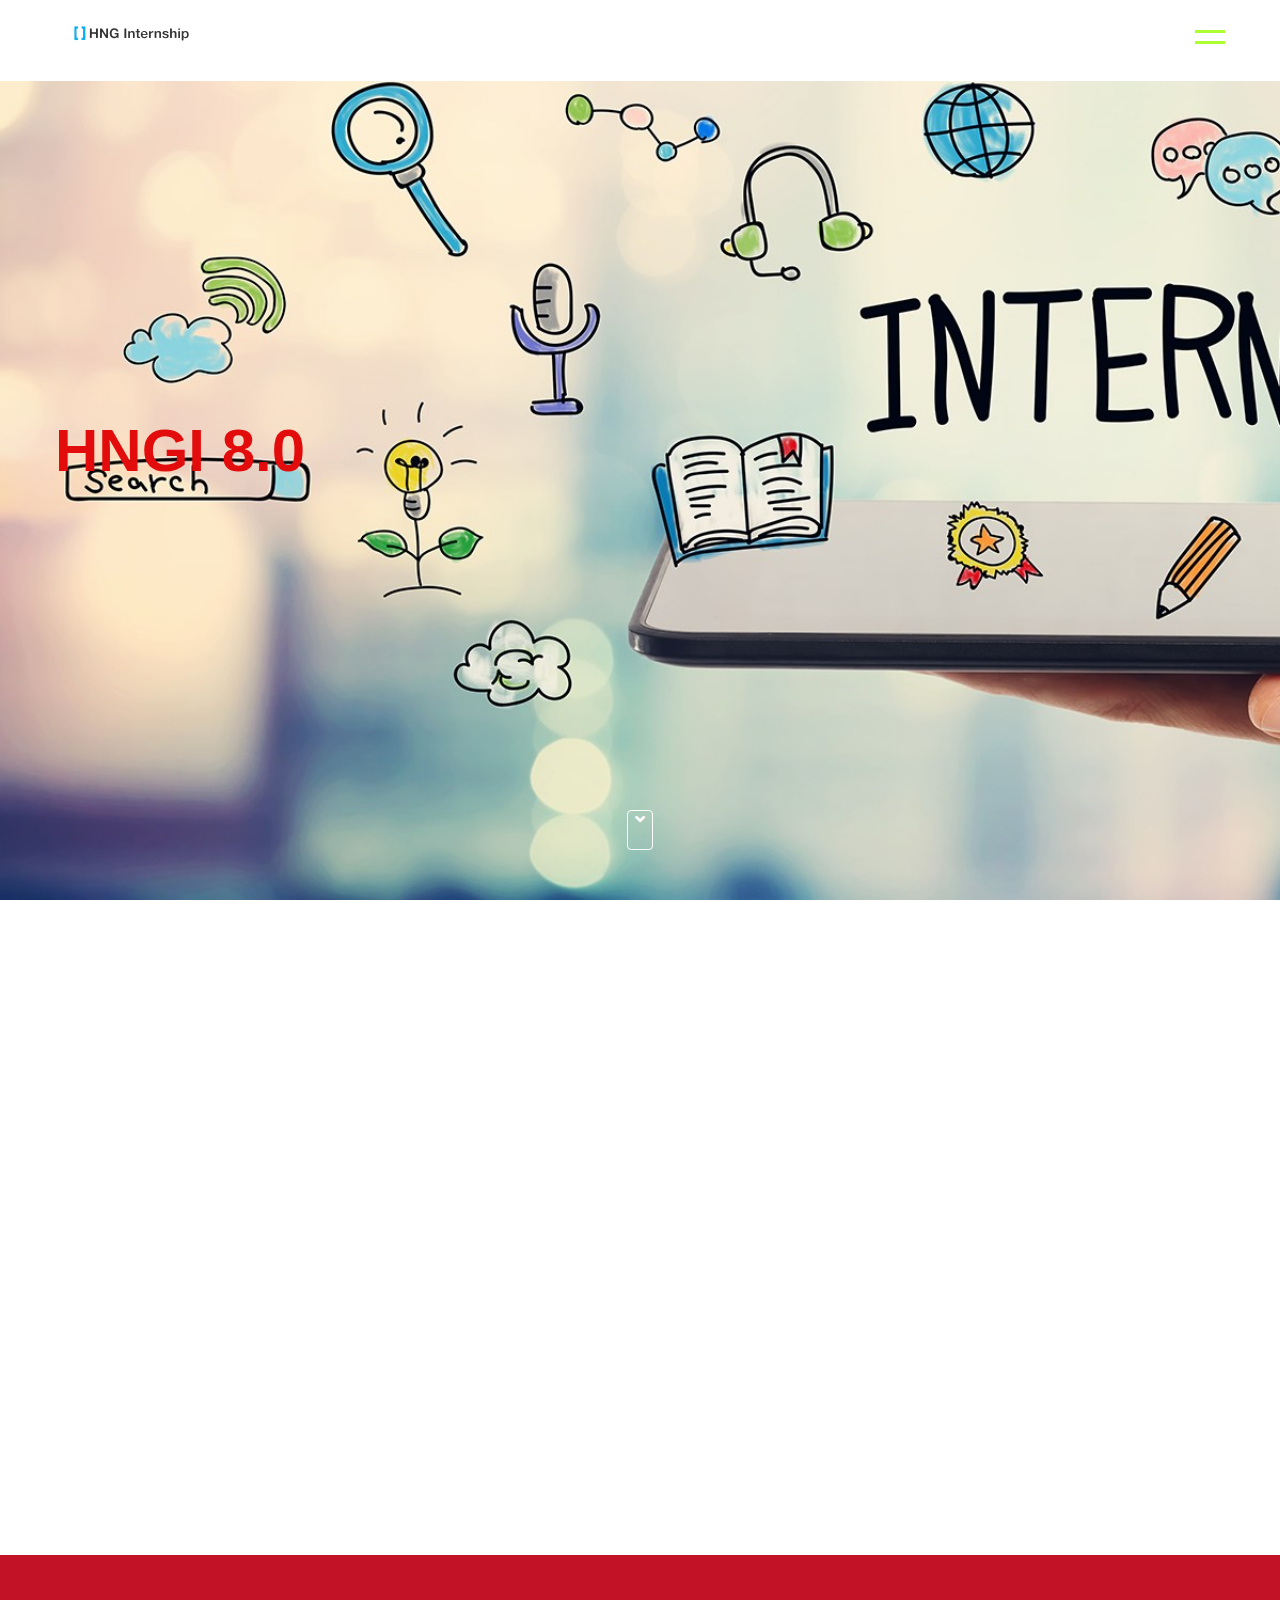
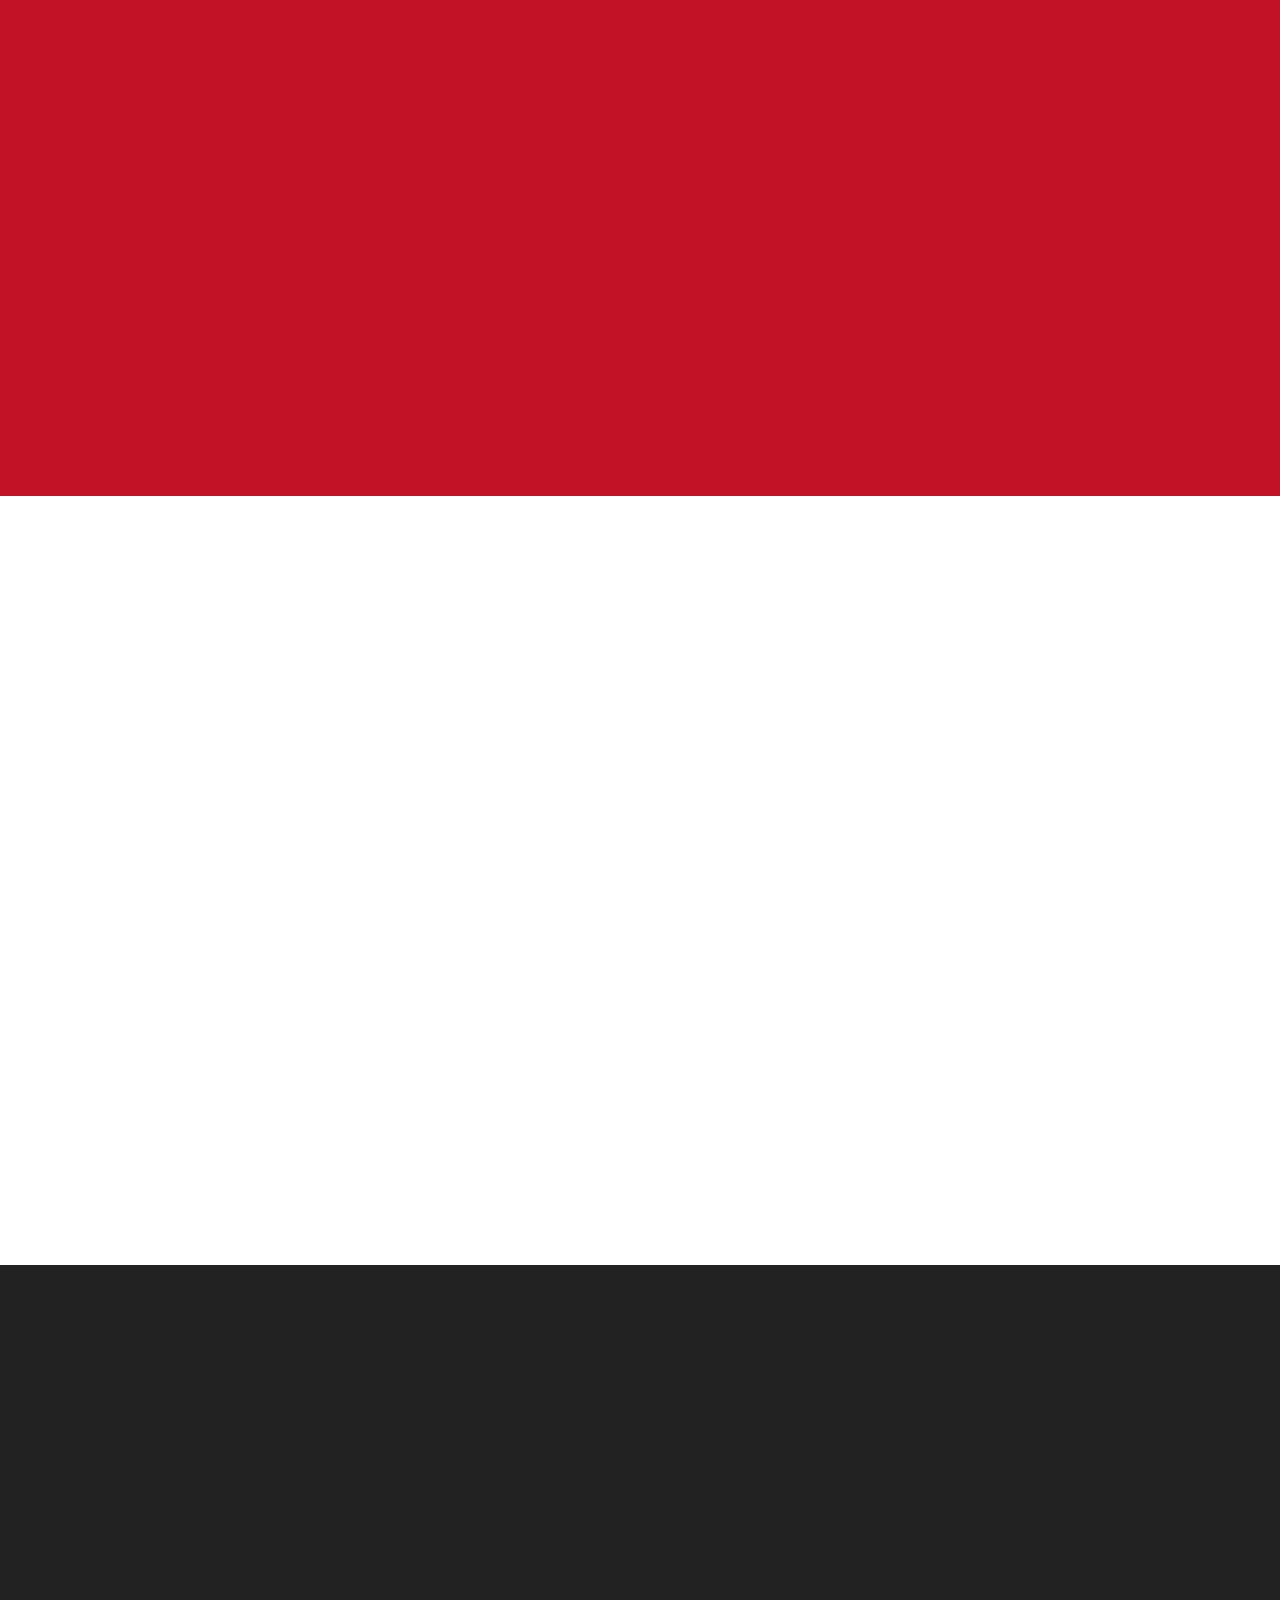
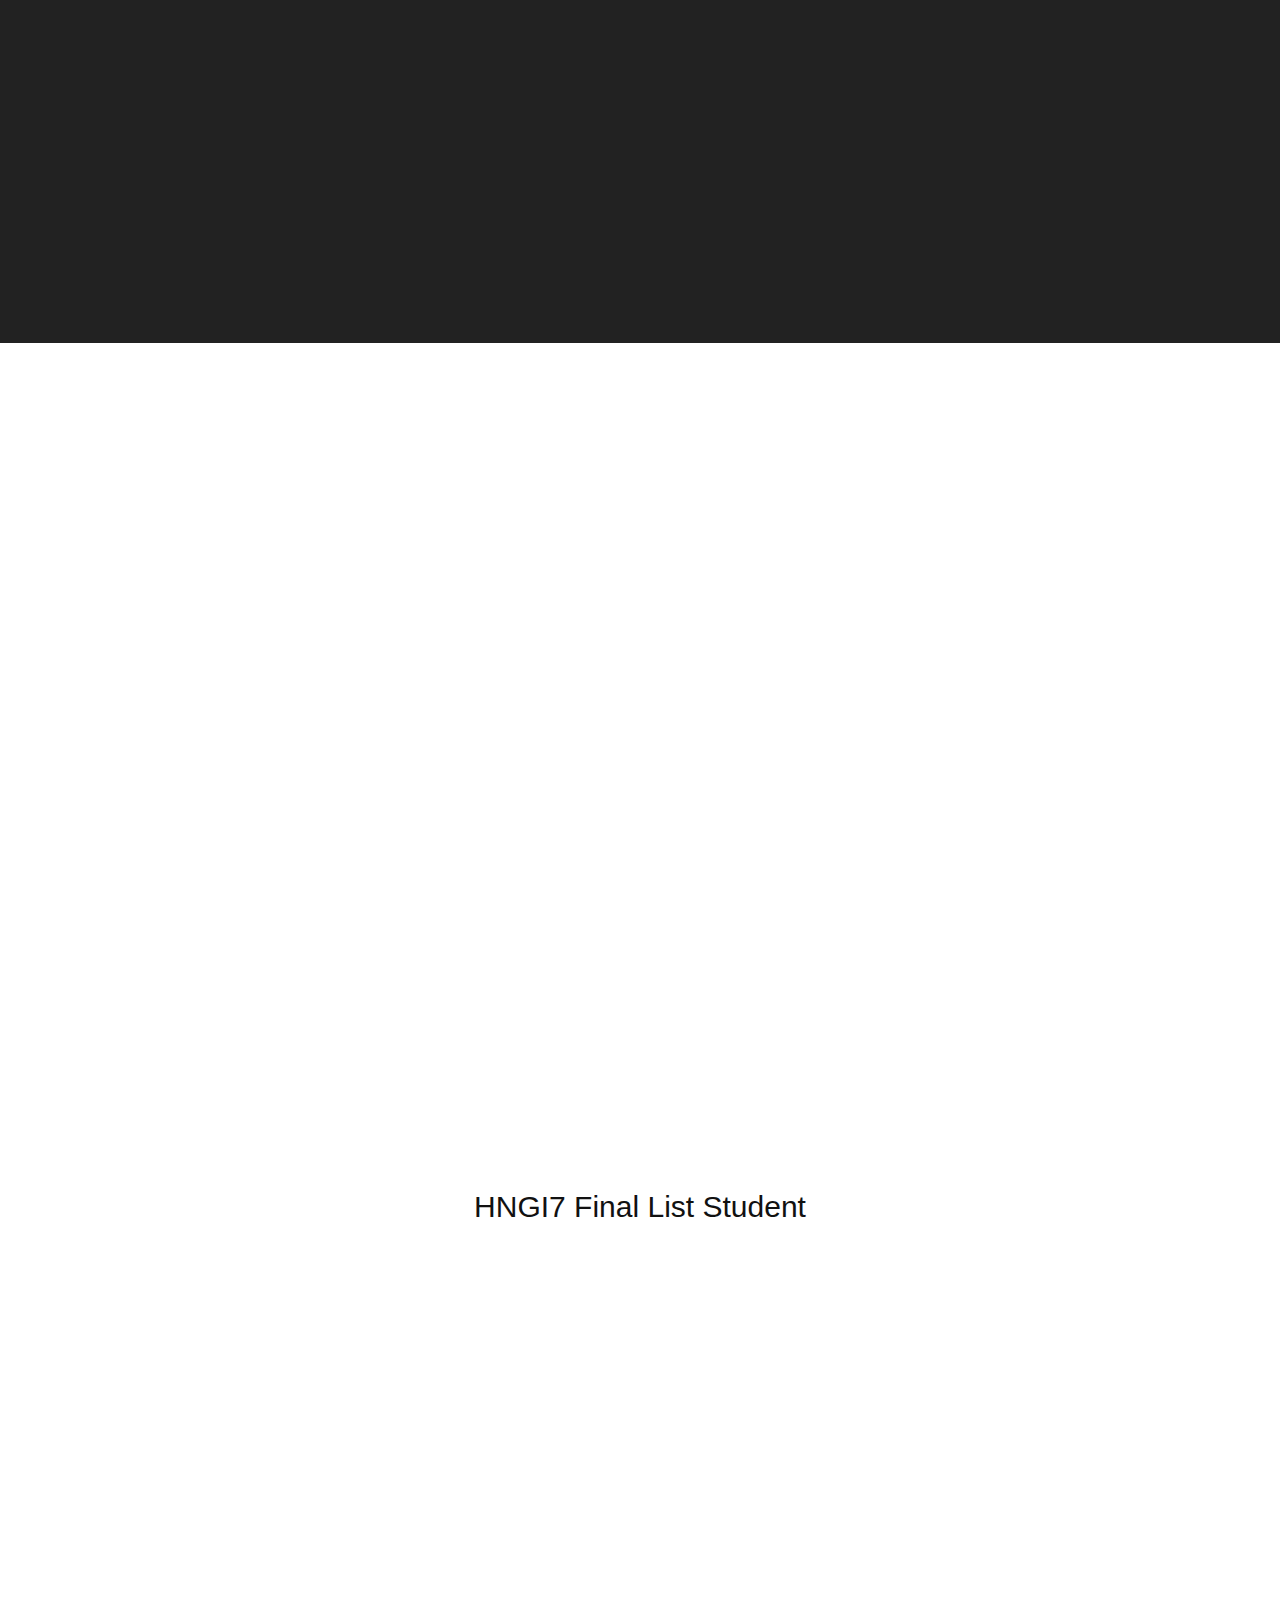
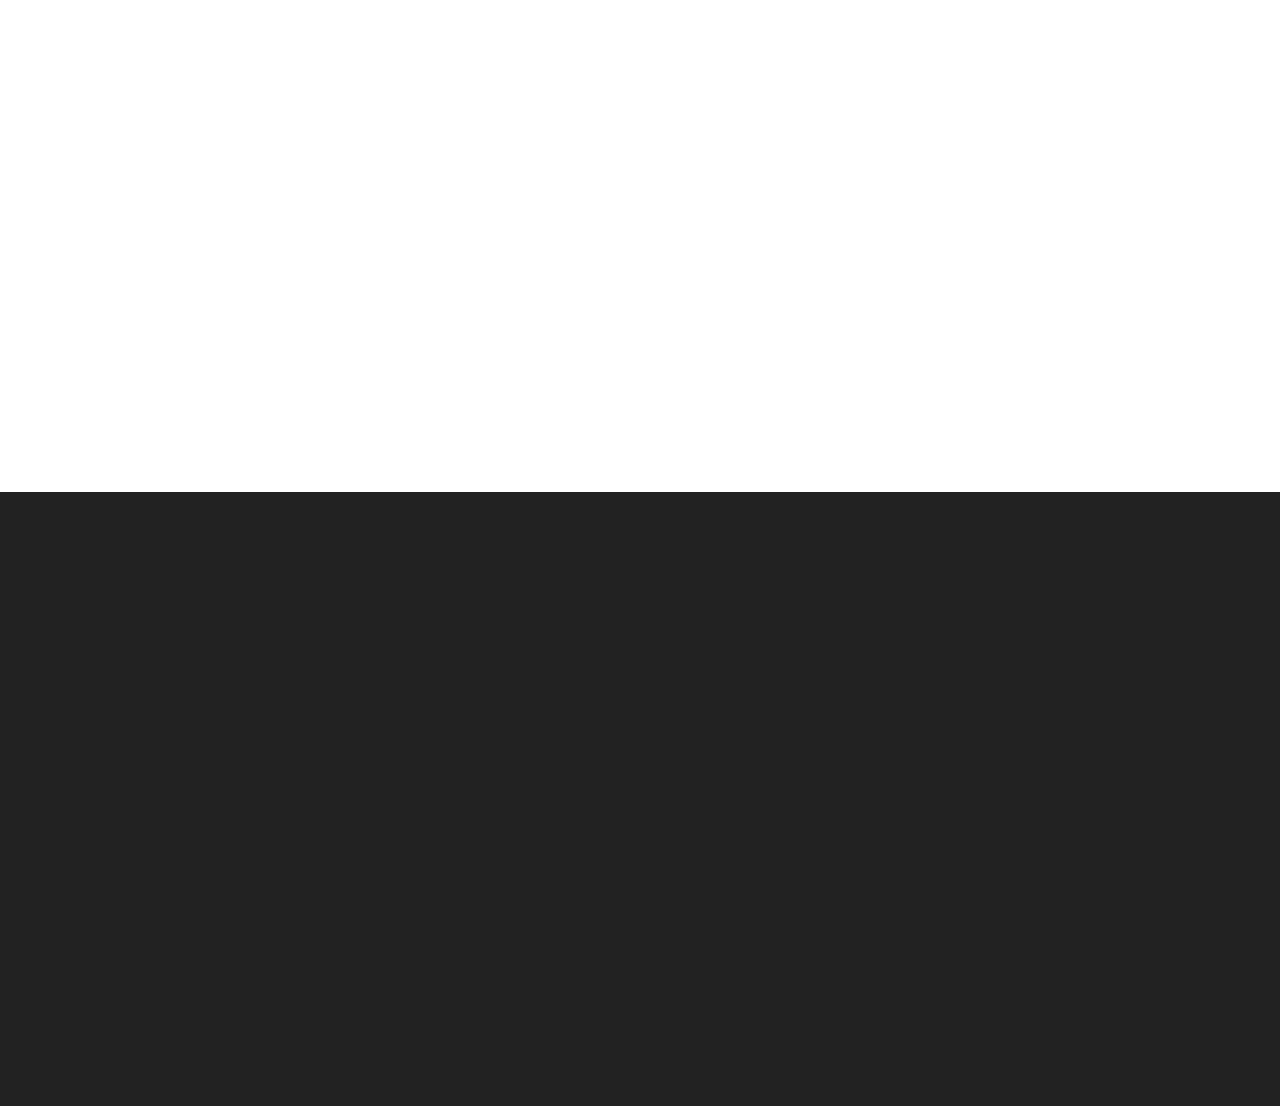
<file: hngi8.html>
<!DOCTYPE html>
<html lang="en">
  <head>
    <meta charset="UTF-8" />
    <meta name="viewport" content="width=device-width, initial-scale=1.0" />
    <title>Hngi 8.0</title>
    <link rel="stylesheet" href="style.css" />
    <link rel="stylesheet" href="https://cdnjs.cloudflare.com/ajax/libs/font-awesome/5.13.1/css/all.min.css">
    <link rel="stylesheet" href="animate.css" />
    <link rel="icon" type="img/png" href="./img/hng-favicon.png">
    <style>
      .wow:first-child {
        visibility: hidden;
      }
    </style>
  </head>
  <body>
    <!-- Start Header -->
    <header>
        <div class="container">
          <div class="logo">
            <a href=""> <img src="pics/log.png" alt=""></a>
          </div>
          <a href="javascript:void(0)" class="ham-burger">
            <span></span>
            <span></span>
          </a>
          <div class="nav">
            <ul>
              <li><a href="index.html">Home</a></li>
              <li><a href="#">HNGI 8.0</a></li>
              <li><a href="team.html">Mentors</a></li>
              <li><a href="about.html">About</a></li>
              <li><a href="contact.html">Contact Us</a></li>
              <li><a href="login form.html">Login</a></li>
              <li><a href="sign-up.html">Join hngi8</a></li>
            </ul>
          </div>
        </div>
      </header>
    <!-- End Header -->
    <!-- Start Home -->
     
    <section class="home wow flash" id="home">
        <div class="container">
          <h1 class="wow slideInLeft" data-wow-delay="1s"><span>HNGI 8.0</span></h1>
          <!-- <h1 class="wow slideInRight"data-wow-delay="1s">We are ready to <span>teach you</span></h1> -->
        </div>
        <!-- go down -->
        <a href="#about" class="go-down">
          <i class="fa fa-angle-down" aria-hidden="true"></i>
        </a>
        <!-- go down -->
      </section>
    <!-- End Home -->
    <!-- StartProgress bar -->
            
     <!-- end Progress bar -->
    <!-- Start About -->
    <section class="about" id="about">
      <div class="container">
        <div class="content">
          <div class="box wow bounceInUp">
            <div class="inner">
              <div class="img">
                <img src="pics/1.jpg" alt="about" />
              </div>
              <div class="text">
                <h4>Best Mentors</h4>
                <p>
                  Lorem ipsum dolor sit amet consectetur adipisicing elit.
                  Officia accusamus nihil sequi unde deserunt voluptatum, quis
                  reprehenderit totam velit quae sed voluptas! Repudiandae
                  explicabo quidem asperiores saepe sapiente. Error, quae!
                </p>
              </div>
            </div>
          </div>
          <div class="box wow bounceInUp" data-wow-delay="0.2s">
            <div class="inner">
              <div class="img">
                <img src="pics/2.jpg" alt="about" />
              </div>
              <div class="text">
                <h4>Best Training</h4>
                <p>
                  Lorem ipsum dolor sit amet consectetur adipisicing elit.
                  Officia accusamus nihil sequi unde deserunt voluptatum, quis
                  reprehenderit totam velit quae sed voluptas! Repudiandae
                  explicabo quidem asperiores saepe sapiente. Error, quae!
                </p>
              </div>
            </div>
          </div>
          <div class="box wow bounceInUp" data-wow-delay="0.4s">
            <div class="inner">
              <div class="img">
                <img src="pics/3.jpg" alt="about" />
              </div>
              <div class="text">
                <h4>Self Challenging</h4>
                <p>
                  Lorem ipsum dolor sit amet consectetur adipisicing elit.
                  Officia accusamus nihil sequi unde deserunt voluptatum, quis
                  reprehenderit totam velit quae sed voluptas! Repudiandae
                  explicabo quidem asperiores saepe sapiente. Error, quae!
                </p>
              </div>
            </div>
          </div>
        </div>
      </div>
    </section>
    <!-- End About -->

    <!-- Start Service -->
    <section class="service" id="service">
      <div class="container">
        <div class="content">
          <div class="text box wow slideInLeft">
            <h2>Our Tracks</h2>
            <p>
              Lorem ipsum dolor sit amet consectetur adipisicing elit. Aliquid
              eligendi, rem pariatur repudiandae dolorum, voluptatum impedit
              neque porro praesentium vel distinctio fugiat quisquam nesciunt
              temporibus blanditiis ex, at recusandae magnam!
            </p>
            <p>
              Lorem ipsum dolor sit amet consectetur adipisicing elit. Aliquid
              eligendi, rem pariatur repudiandae dolorum, voluptatum impedit
              neque porro praesentium vel distinctio fugiat quisquam nesciunt
              temporibus blanditiis ex, at recusandae magnam!
            </p>
            <a href="sign-up.html" class="btn">Join HNGI8</a>
          </div>
          <div class="accordian box wow slideInRight">
            <div class="accordian-container">
              <div class="head">
                <h4>BACKEND</h4>
                <i class="fa fa-angle-down" aria-hidden="true"></i>
              </div>
              <div class="body">
                <p>
                  Lorem ipsum, dolor sit amet consectetur adipisicing elit.
                  Exercitationem fugit quisquam, aut repellat pariatur ea
                  provident debitis praesentium porro dicta dolores hic at
                  molestiae nemo distinctio quod? Nisi, dolorem reiciendis?
                </p>
              </div>
            </div>
            <div class="accordian-container">
              <div class="head">
                <h4>FRONTEND</h4>
                <i class="fa fa-angle-up" aria-hidden="true"></i>
              </div>
              <div class="body">
                <p>
                  Lorem ipsum, dolor sit amet consectetur adipisicing elit.
                  Exercitationem fugit quisquam, aut repellat pariatur ea
                  provident debitis praesentium porro dicta dolores hic at
                  molestiae nemo distinctio quod? Nisi, dolorem reiciendis?
                </p>
              </div>
            </div>
            <div class="accordian-container active">
              <div class="head">
                <h4>MOBILE</h4>
                <i class="fa fa-angle-up" aria-hidden="true"></i>
              </div>
              <div class="body">
                <p>
                  Lorem ipsum, dolor sit amet consectetur adipisicing elit.
                  Exercitationem fugit quisquam, aut repellat pariatur ea
                  provident debitis praesentium porro dicta dolores hic at
                  molestiae nemo distinctio quod? Nisi, dolorem reiciendis?
                </p>
              </div>
            </div>
            <div class="accordian-container active">
              <div class="head">
                <h4>DEVOPS</h4>
                <i class="fa fa-angle-up" aria-hidden="true"></i>
              </div>
              <div class="body">
                <p>
                  Lorem ipsum, dolor sit amet consectetur adipisicing elit.
                  Exercitationem fugit quisquam, aut repellat pariatur ea
                  provident debitis praesentium porro dicta dolores hic at
                  molestiae nemo distinctio quod? Nisi, dolorem reiciendis?
                </p>
              </div>
            </div>
            <div class="accordian-container">
              <div class="head">
                <h4>UI/UX</h4>
                <i class="fa fa-angle-up" aria-hidden="true"></i>
              </div>
              <div class="body">
                <p>
                  Lorem ipsum, dolor sit amet consectetur adipisicing elit.
                  Exercitationem fugit quisquam, aut repellat pariatur ea
                  provident debitis praesentium porro dicta dolores hic at
                  molestiae nemo distinctio quod? Nisi, dolorem reiciendis?
                </p>
              </div>
            </div>
          </div>
        </div>
      </div>
    </section>
    <!-- End Service -->

    <!-- Start Classes -->
    <section class="classes" id="classes">
      <div class="container">
        <div class="content">
          <div class="box img wow slideInLeft">
            <img src="pics/woman.png" alt="" />
          </div>
          <div class="box text wow slideInRight">
            <h2>Our Classes</h2>
            <p>
              Lorem ipsum dolor sit amet consectetur adipisicing elit. Eius
              nisi, tempore laborum similique saepe minima quas aperiam fugiat
              sunt ipsam tempora illo, excepturi cum incidunt odio nostrum eum
              quo! Dignissimos!
            </p>
            <div class="class-items">
              <div class="item wow bounceInUp">
                <div class="item-img">
                  <img src="pics/c1.jpg" alt="" />
                  <div class="price">
                    FREE
                  </div>
                </div>
                <div class="item-text">
                  <h4>Programming Skils</h4>
                  <p>
                    Lorem ipsum dolor sit amet consectetur adipisicing elit.
                    Eius nisi, tempore laborum similique saepe minima quas
                    aperiam
                  </p>
                  <a href="#">Get Details</a>
                </div>
              </div>
              <div class="item wow bounceInUp">
                <div class="item-text">
                  <h4>Work With Others</h4>
                  <p>
                    Lorem ipsum dolor sit amet consectetur adipisicing elit.
                    Eius nisi, tempore laborum similique saepe minima quas
                    aperiam
                  </p>
                  <a href="#">Get Details</a>
                </div>
                <div class="item-img">
                  <img src="pics/c2.jpg" alt="" />
                  <div class="price">
                    FREE
                  </div>
                </div>
              </div>
            </div>
          </div>
        </div>
      </div>
    </section>
    <!-- End Classes -->

    <!-- Start Today  -->
    <section class="start-today">
      <div class="container">
        <div class="content">
          <div class="box text wow slideInLeft">
            <h2>HNG 8.0 Internship Mentors</h2>
            <p>
              Lorem ipsum dolor, sit amet consectetur adipisicing elit. Beatae
              molestias dicta recusandae, nulla rem ratione voluptates possimus,
              velit eaque quibusdam laudantium cum expedita laborum soluta
              voluptatum asperiores perferendis eligendi reprehenderit.
            </p>
            <a href="team.html" class="btn">See All Mentors</a>
          </div>
          <div class="box img wow slideInRight">
            <img src="pics/mm1.jpg" alt="start-today" />
            <h3>Da-costa Motunrayo</h3>
            <p>Frontend Developer</p>
          </div>
        </div>
      </div>
    </section>
    <!-- End Start Today -->

    <!-- Start Schedule -->
    <section class="schedule" id="schedule">
      <div class="container">
        <div class="content">
          <div class="box text wow slideInLeft">
            <h4>Internship Popular Channels - SLACK</h4>
            <p>
              Lorem ipsum dolor, sit amet consectetur adipisicing elit. Non
              explicabo aliquid temporibus quis atque suscipit quibusdam
              consequatur obcaecati esse ullam odio voluptas sed in, eum nemo
              quaerat dolores quisquam. Placeat!
            </p>
            <img src="pics/slack.svg" alt="" />
          </div>
          <div class="box timing wow slideInRight">
            <table class="table">
              <tbody>
                <tr>
                  <td>#announcement</td>
                </tr>

                <tr>
                  <td>#game</td>
                </tr>

                <tr>
                  <td>#random</td>
                </tr>
                <tr>
                  <td>#things-learnt</td>
                </tr>

                <tr>
                  <td>#help</td>
                </tr>

                <tr>
                  <td>#resources</td>
                </tr>
                <tr>
                  <td>#opportunities</td>
                </tr>
                <tr>
                  <td>#underworld</td>
                </tr>
              </tbody>
            </table>
          </div>
        </div>
      </div>
    </section>
    <!-- End Schedule -->

    <!-- Start Gallery -->
    <section class="gallery" id="gallery">
      <h2>HNGI7 Final List Student</h2>
      <div class="content">
        <div class="box wow slideInLeft">
          <img src="pics/g1.jpg" alt="gallery" />
        </div>
        <div class="box wow slideInRight">
          <img src="pics/g2.jpg" alt="gallery" />
        </div>
        <div class="box wow slideInLeft">
          <img src="pics/g3.jpg" alt="gallery" />
        </div>
        <div class="box wow slideInRight">
          <img src="pics/g4.jpg" alt="gallery" />
        </div>
      </div>
    </section>
    <!-- End Gallery -->

    <!-- Start Price -->
    <!-- End Price -->

    <!-- Start footer -->
    <section class="contact" id="contact">
      <div class="container">
        <div class="content">
          <div class="box form wow slideInLeft">
            <form action="POST" data-netlify="true">
                <input type="text"  name="name" placeholder="Enter Your Name" />
               <input type="email" name="email" placeholder="Enter Your Email" />
               <input type="text"  name="phone" placeholder="Enter Your Phone" />
               <textarea placeholder="Enter Message"></textarea>
               <div class="field">
                   <div data-netlify-recaptcha="true"> </div>
               </div>
               <button type="submit">Send Message</button>
             </form>
          </div>
          <div class="box text wow slideInRight">
            <h2>Get Connected With Us</h2>
            <p class="title-p">
              Lorem ipsum dolor sit amet consectetur adipisicing elit. Ut optio
              impedit et nisi natus, delectus sunt quae modi ipsam, aliquam
              alias adipisci.
            </p>
            <div class="info">
              <ul>
                <li>
                  <i class="fa fa-map-marker-alt"></i>3 Birrel Avenue Sabo,
                  Yaba, Lagos state
                </li>
                <li><i class="fa fa-phone"></i>+234 *** *** *** *</li>
                <li><i class="fa fa-envelope"></i>hello@hng.tech</li>
              </ul>
            </div>
            <div class="social">
              <a href=""><i class="fab fa-facebook-f"></i></a>
              <a href=""><i class="fab fa-twitter"></i></a>
              <a href=""><i class="fab fa-instagram"></i></a>
              <a href=""><i class="fab fa-youtube"></i></a>
              <a href=""><i class="fab fa-telegram"></i></a>
            </div>
            <div class="copy">
              © 2020, HNG Internship. All rights reserved.
            </div>
          </div>
        </div>
      </div>
    </section>

    <!-- End Contact -->

    <!-- Js -->
    <script src="wow.min.js"></script>
    <script src="jquery-3.3.1.js"></script>
    <script src="script.js"></script>
    <script>
      wow = new WOW({
        animateClass: "animated",
        offset: 0,
      });
      wow.init();
    </script>
  </body>
</html>
</file>
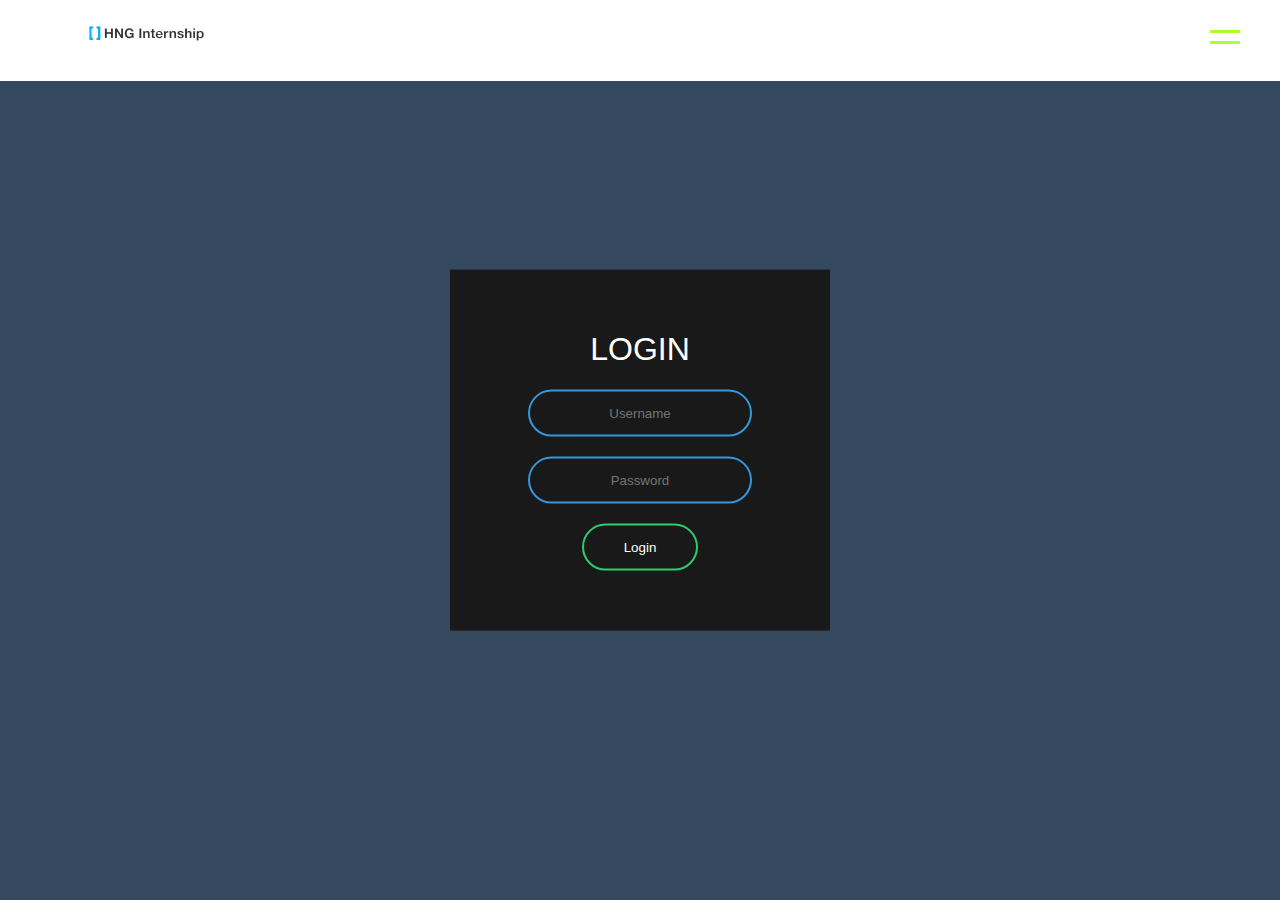
<file: login form.html>
<!DOCTYPE html>
<html lang="en" dir="ltr">
  <head>
    <meta charset="utf-8">
    <title>َLogin Form</title>
    <link rel="stylesheet" href="login.css">
    <link rel="icon" type="img/png" href="./img/hng-favicon.png" />
    <link rel="stylesheet" href="animate.css">
    <style>
      .wow:first-child {
        visibility: hidden;
      }
    </style>
  </head>
  <body>
    <header>
        <div class="container">
          <div class="logo">
            <a href=""> <img src="pics/log.png" alt="" /></a>
          </div>
          <a href="javascript:void(0)" class="ham-burger">
            <span></span>
            <span></span>
          </a>
          <div class="nav">
            <ul>
              <li><a href="index.html">Home</a></li>
              <li><a href="hngi8.html">HNGI 8.0</a></li>
              <li><a href="team.html">Mentors</a></li>
              <li><a href="about.html">About</a></li>
              <li><a href="contact.html">Contact Us</a></li>
              <li><a href="login form.html">Login</a></li>
              <li><a href="sign-up.html">Join hngi8</a></li>
            </ul>
          </div>
        </div>
      </header>

    <form class="box" action="index.html" method="post">
    <h1>Login</h1>
    <input type="text" name="" placeholder="Username">
    <input type="password" name="" placeholder="Password">
    <input type="submit" name="" value="Login">
    </form>
  
      <script src="wow.min.js"></script>
    <script src="jquery-3.3.1.js"></script>
    <script src="script.js"></script>
    <script>
      wow = new WOW({
        animateClass: "animated",
        offset: 0,
      });
      wow.init();
    </script>
  </body>
</html>
</file>
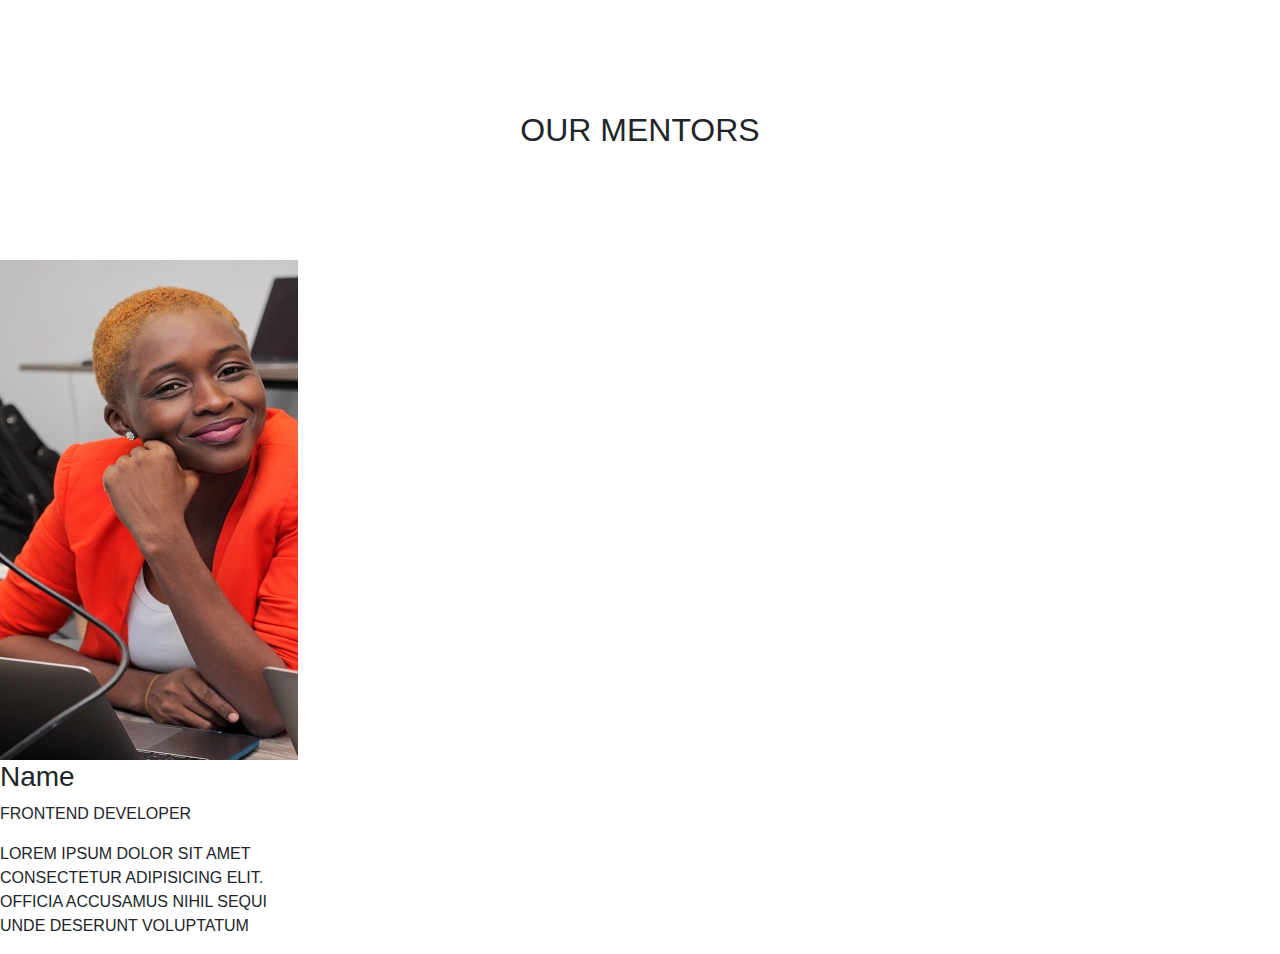
<file: mentors.html>
<!DOCTYPE html>
<html lang="en">
  <head>
    <meta charset="UTF-8" />
    <meta name="viewport" content="width=device-width, initial-scale=1.0" />
    <title>Mentors</title>
    <link rel="stylesheet" href="mentors.css" />
    <link
      rel="stylesheet"
      href="https://cdnjs.cloudflare.com/ajax/libs/font-awesome/5.13.1/css/all.min.css"
    />
    <link rel="stylesheet" href="animate.css" />
    <link rel="stylesheet" href="bootstrap.min.css">
    <style>
      .wow:first-child {
        visibility: hidden;
      }
    </style>
  </head>
  <body>
    <!-- header -->
    

    <!-- mentors section -->
       <section class="mentor">
        <div class="album-sec">
            <div class="container">
                <div class="row">
                    <div class="col-md-12">
                        <div class="header text-center">
                              <h2> Our Mentors</h2>
                        </div>
                    </div>
                </div>
            </div>
        </div>


        <div class="row"> 
            <div class="col-md-3">
                <div class="single-album">
                     <img src="./img/1.jpg" alt="img1">
                </div>
                  <div class="album-content">
                      <div class="album-info">
                          <h3> Name</h3>
                          <p> Frontend Developer </p>
                      </div>
                        <p>
                          Lorem ipsum dolor sit amet consectetur adipisicing elit.
                          Officia accusamus nihil sequi unde deserunt voluptatum
                        </p>
                  </div>
            </div>
        </div>
       </section>
          
    <!-- footer -->
     
    <!-- script files -->
    <script src="wow.min.js"></script>
    <script src="jquery-3.3.1.js"></script>
    <script src="script.js"></script>
    <script>
      wow = new WOW({
        animateClass: "animated",
        offset: 0,
      });
      wow.init();
    </script>
  </body>
</html>
</file>
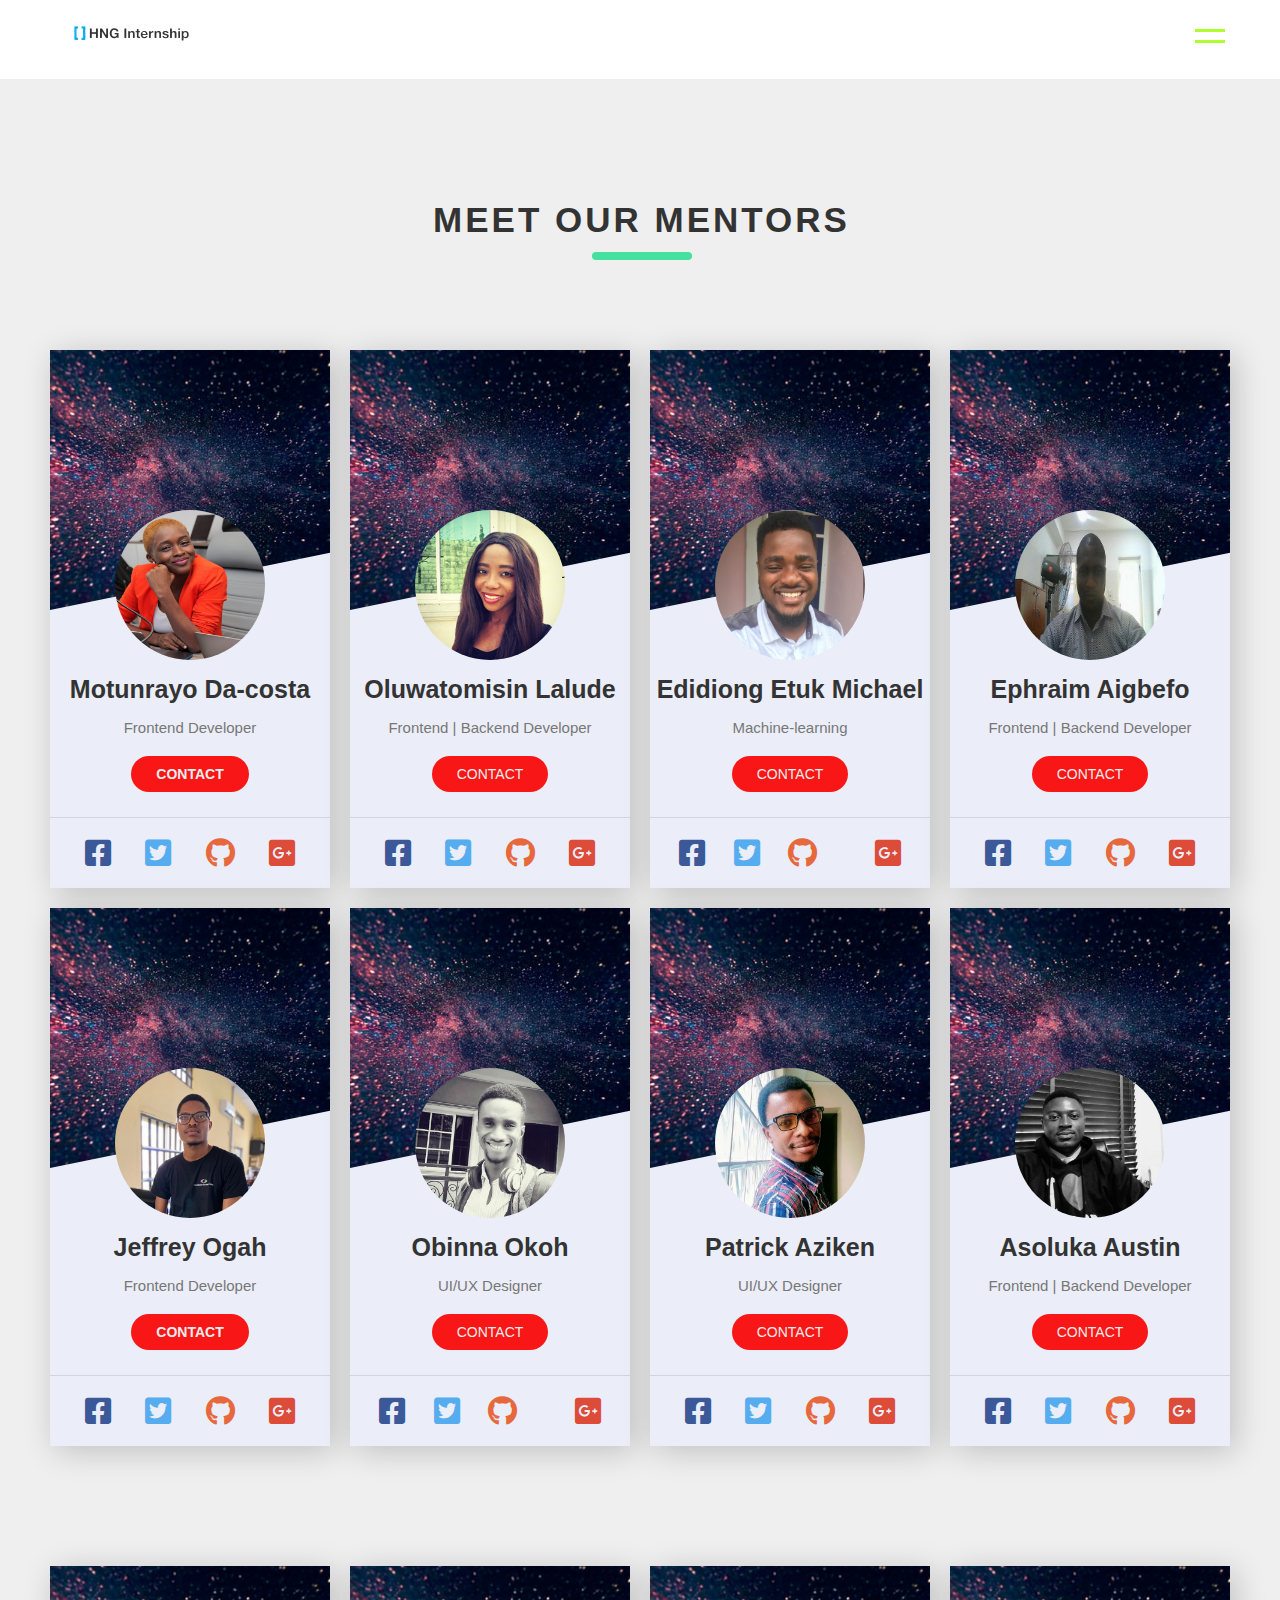
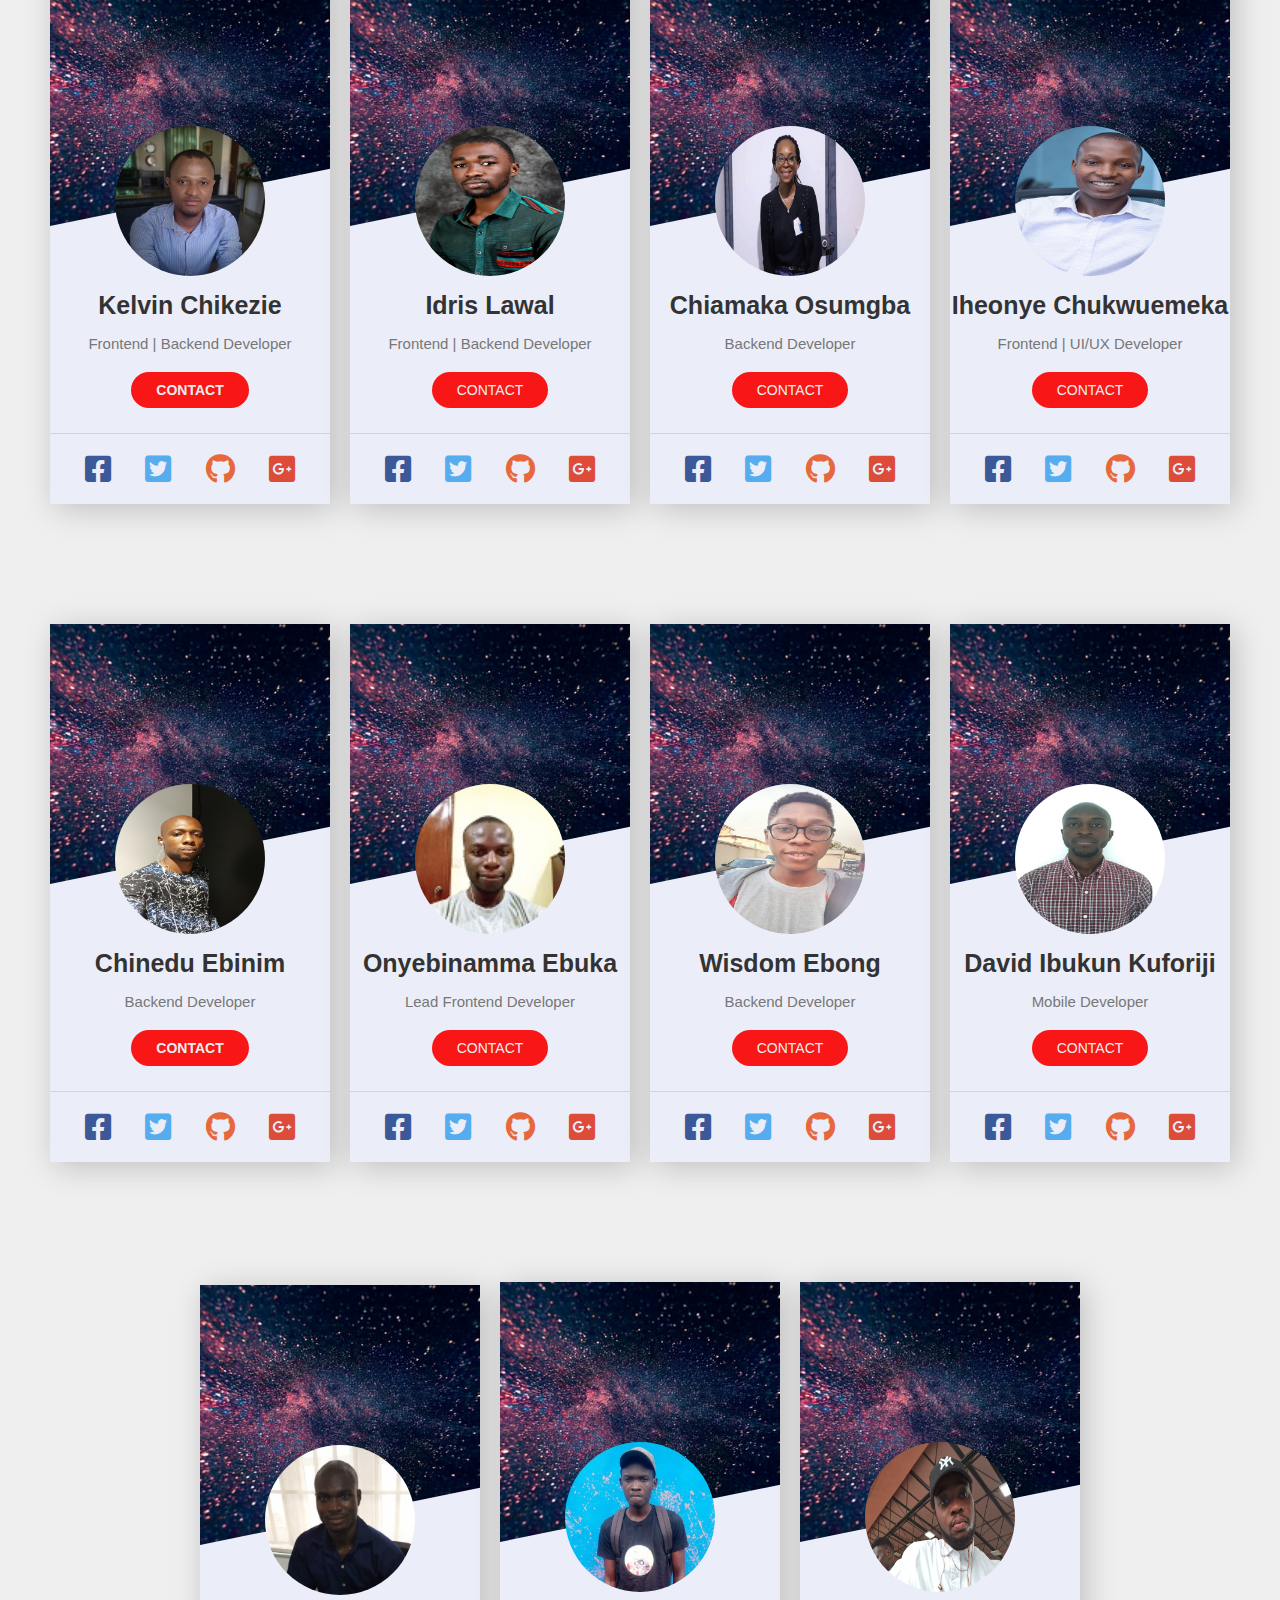
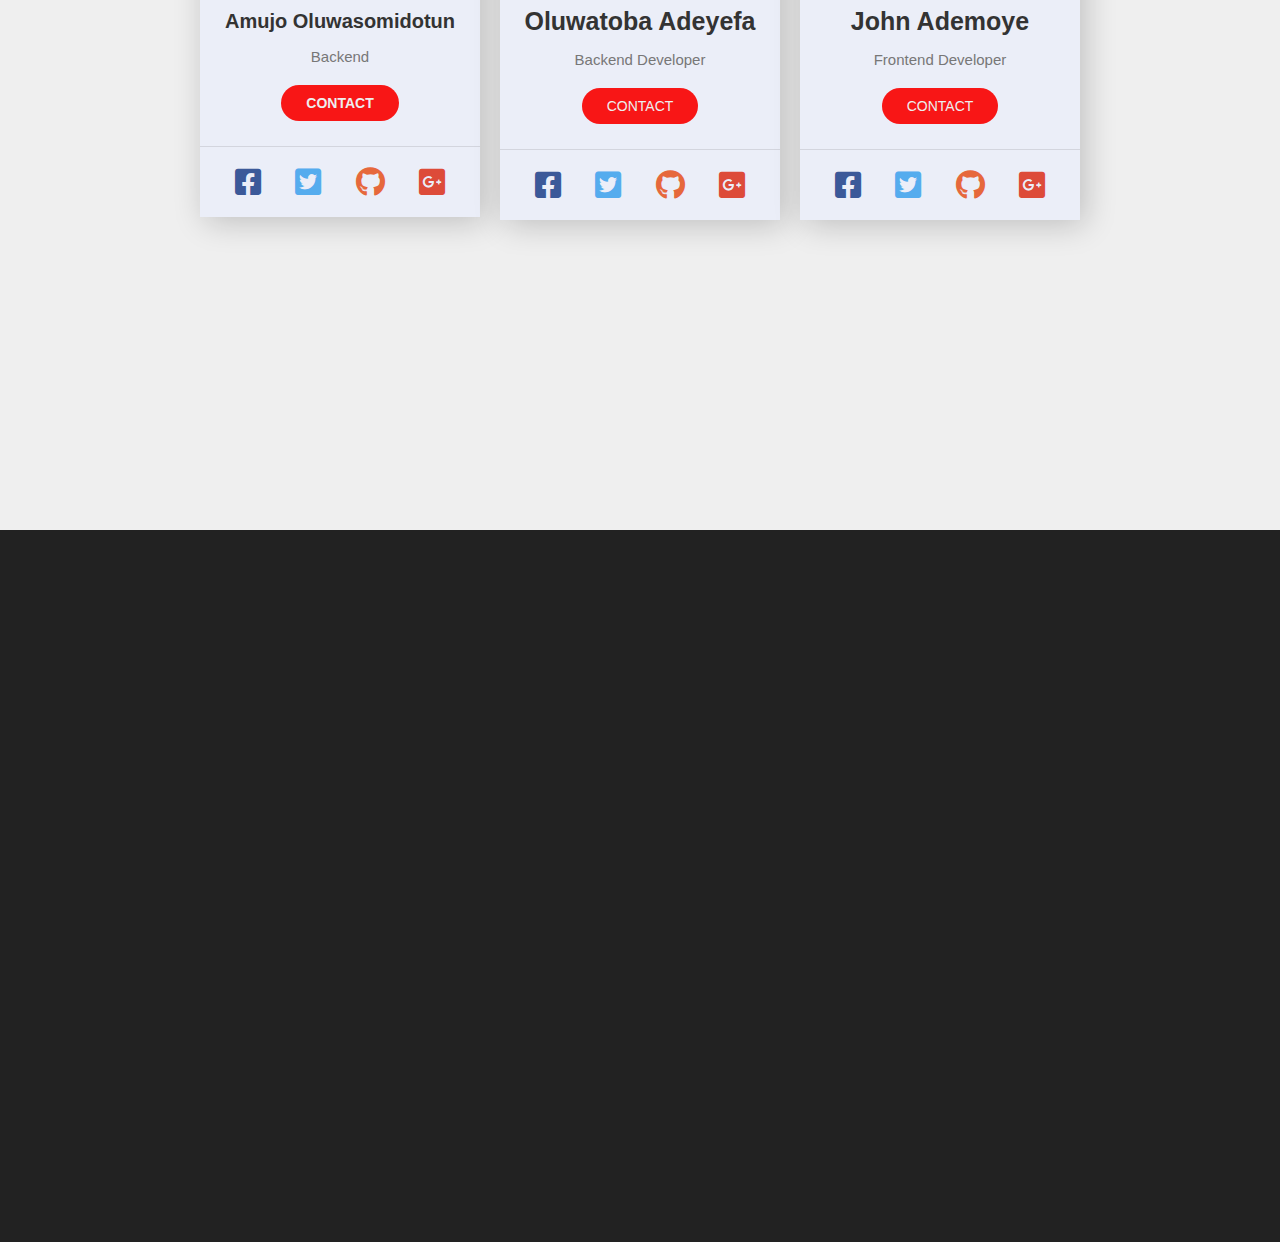
<file: team.html>
<!DOCTYPE html>
<html lang="en">
<head>
    <meta charset="UTF-8">
    <meta name="viewport" content="width=device-width, initial-scale=1.0">
    <title>Our Team</title>
    <link rel="stylesheet" href="team.css">
    <link rel="stylesheet" href="https://cdnjs.cloudflare.com/ajax/libs/font-awesome/5.13.1/css/all.min.css">
    <link rel="icon" type="img/png" href="img/hng-favicon.png">
   <link rel="stylesheet" href="animate.css">
    <style>
        .wow:first-child {
          visibility: hidden;
        }
      </style>

</head>
<body>
      <!-- header -->
    
      <header class="head">
        <div class="container">
          <div class="logo">
            <a href=""> <img src="pics/log.png" alt=""></a>
          </div>
          <a href="javascript:void(0)" class="ham-burger">
            <span></span>
            <span></span>
          </a>
          <div class="nav">
            <ul>
              <li><a href="index.html">Home</a></li>
              <li><a href="hngi8.html">HNGI 8.0</a></li>
              <li><a href="team.html">Mentors</a></li>
              <li><a href="about.html">About</a></li>
              <li><a href="contact.html">Contact Us</a></li>
              <li><a href="login form.html">Login</a></li>
              <li><a href="sign-up.html">Join hngi8</a></li>
            </ul>
          </div>
        </div>
      </header>

        <!-- go down -->

         
       <section id="card-content">
           <div class="container">
               <h1 class="heading">Meet Our Mentors</h1>
           </div>
               <div class="card-wrapper">
                   <div class="card">
                       <img src="img/bg.jpg" alt="card-background" class="card-img">
                       <img src="img/1.jpg" alt="profile-img" class="profile-img">
                       <h1>Motunrayo Da-costa</h1>
                       <h4 class="job-title"> Frontend Developer</h4>
                        <h5 href="" class="btn">Contact</h5>
                        <ul class="social-media">
                            <li> <a href=""> <i class="fab fa-facebook-square"></i> </a> </li>
                            <li> <a href=""> <i class="fab fa-twitter-square"></i> </a> </li>
                            <li> <a href=""> <i class="fab fa-github"></i> </a> </li>
                            <li> <a href=""> <i class="fab fa-google-plus-square"></i> </a> </li>
                        </ul>
                   </div>

                   <div class="card">
                    <img src="img/bg.jpg" alt="card-background" class="card-img">
                    <img src="img/2.png" alt="profile-img" class="profile-img">
                    <h1>Oluwatomisin Lalude</h1>
                    <p class="job-title">Frontend | Backend Developer</p>
                     <a href="" class="btn">Contact</a>
                     <ul class="social-media">
                         <li> <a href=""> <i class="fab fa-facebook-square"></i> </a> </li>
                         <li> <a href=""> <i class="fab fa-twitter-square"></i> </a> </li>
                         <li> <a href=""> <i class="fab fa-github"></i></a> </li>
                         <li> <a href=""> <i class="fab fa-google-plus-square"></i> </a> </li>
                     </ul>
                </div>

                <div class="card">
                    <img src="img/bg.jpg" alt="card-background" class="card-img">
                    <img src="img/3.png" alt="profile-img" class="profile-img">
                    <h1> Edidiong Etuk Michael</h1>
                    <p class="job-title">Machine-learning</p>
                   
                     <a href="" class="btn">Contact</a>
                     <ul class="social-media">
                         <li> <a href=""> <i class="fab fa-facebook-square"></i> </a> </li>
                         <li> <a href=""> <i class="fab fa-twitter-square"></i> </a> </li>
                         <li> <a href=""> <i class="fab fa-github"></i> </li>
                         <li> <a href=""> <i class="fab fa-google-plus-square"></i> </a> </li>
                     </ul>
                </div>

                <div class="card">
                    <img src="img/bg.jpg" alt="card-background" class="card-img">
                    <img src="img/4.jpg" alt="profile-img" class="profile-img">
                    <h1> Ephraim Aigbefo</h1>
                    <p class="job-title">Frontend | Backend Developer</p>
                     <a href="" class="btn">Contact</a>
                     <ul class="social-media">
                         <li> <a href=""> <i class="fab fa-facebook-square"></i> </a> </li>
                         <li> <a href=""> <i class="fab fa-twitter-square"></i> </a> </li>
                         <li> <a href=""> <i class="fab fa-github"></i> </a> </li>
                         <li> <a href=""> <i class="fab fa-google-plus-square"></i> </a> </li>
                     </ul>
                </div>

               </div>
                  
           </div>

           <div class="container">
            <div class="card-wrapper">
                <div class="card">
                    <img src="img/bg.jpg" alt="card-background" class="card-img">
                    <img src="img/5.jpg" alt="profile-img" class="profile-img">
                    <h1>Jeffrey Ogah</h1>
                    <h4 class="job-title"> Frontend Developer</h4>
                     <h5 href="" class="btn">Contact</h5>
                     <ul class="social-media">
                         <li> <a href=""> <i class="fab fa-facebook-square"></i> </a> </li>
                         <li> <a href=""> <i class="fab fa-twitter-square"></i> </a> </li>
                         <li> <a href=""> <i class="fab fa-github"></i> </a> </li>
                         <li> <a href=""> <i class="fab fa-google-plus-square"></i> </a> </li>
                     </ul>
                </div>

                <div class="card">
                 <img src="img/bg.jpg" alt="card-background" class="card-img">
                 <img src="img/6.jpg" alt="profile-img" class="profile-img">
                 <h1>Obinna Okoh</h1>
                 <p class="job-title"> UI/UX Designer</p>
                  <a href="" class="btn">Contact</a>
                  <ul class="social-media">
                      <li> <a href=""> <i class="fab fa-facebook-square"></i> </a> </li>
                      <li> <a href=""> <i class="fab fa-twitter-square"></i> </a> </li>
                      <li> <a href=""> <i class="fab fa-github"></i> </li>
                      <li> <a href=""> <i class="fab fa-google-plus-square"></i> </a> </li>
                  </ul>
             </div>

             <div class="card">
                 <img src="img/bg.jpg" alt="card-background" class="card-img">
                 <img src="img/7.jpg" alt="profile-img" class="profile-img">
                 <h1>Patrick Aziken</h1>
                 <p class="job-title">UI/UX  Designer</p>
                
                  <a href="" class="btn">Contact</a>
                  <ul class="social-media">
                      <li> <a href=""> <i class="fab fa-facebook-square"></i> </a> </li>
                      <li> <a href=""> <i class="fab fa-twitter-square"></i> </a> </li>
                      <li> <a href=""><i class="fab fa-github"></i> </a> </li>
                      <li> <a href=""> <i class="fab fa-google-plus-square"></i> </a> </li>
                  </ul>
             </div>

             <div class="card">
                 <img src="img/bg.jpg" alt="card-background" class="card-img">
                 <img src="img/8.jpg" alt="profile-img" class="profile-img">
                 <h1>Asoluka Austin </h1>
                 <p class="job-title">Frontend | Backend Developer</p>
                  <a href="" class="btn">Contact</a>
                  <ul class="social-media">
                      <li> <a href=""> <i class="fab fa-facebook-square"></i> </a> </li>
                      <li> <a href=""> <i class="fab fa-twitter-square"></i> </a> </li>
                      <li> <a href=""> <i class="fab fa-github"></i> </a> </li>
                      <li> <a href=""> <i class="fab fa-google-plus-square"></i> </a> </li>
                  </ul>
             </div>

            </div>
               
        </div>

        <div class="container">
            <div class="card-wrapper">
                <div class="card">
                    <img src="img/bg.jpg" alt="card-background" class="card-img">
                    <img src="img/9.jpg" alt="profile-img" class="profile-img">
                    <h1>Kelvin Chikezie</h1>
                    <h4 class="job-title">Frontend | Backend  Developer</h4>
                     <h5 href="" class="btn">Contact</h5>
                     <ul class="social-media">
                         <li> <a href=""> <i class="fab fa-facebook-square"></i> </a> </li>
                         <li> <a href=""> <i class="fab fa-twitter-square"></i> </a> </li>
                         <li> <a href=""> <i class="fab fa-github"></i> </a> </li>
                         <li> <a href=""> <i class="fab fa-google-plus-square"></i> </a> </li>
                     </ul>
                </div>

                <div class="card">
                 <img src="img/bg.jpg" alt="card-background" class="card-img">
                 <img src="img/10.jpg" alt="profile-img" class="profile-img">
                 <h1>Idris Lawal</h1>
                 <p class="job-title">Frontend | Backend  Developer</p>
                  <a href="" class="btn">Contact</a>
                  <ul class="social-media">
                      <li> <a href=""> <i class="fab fa-facebook-square"></i> </a> </li>
                      <li> <a href=""> <i class="fab fa-twitter-square"></i> </a> </li>
                      <li> <a href=""> <i class="fab fa-github"></i> </a> </li>
                      <li> <a href=""> <i class="fab fa-google-plus-square"></i> </a> </li>
                  </ul>
             </div>
          
             <div class="card">
                 <img src="img/bg.jpg" alt="card-background" class="card-img">
                 <img src="img/11.jpg" alt="profile-img" class="profile-img">
                 <h1> Chiamaka Osumgba</h1>
                 <p class="job-title">Backend Developer</p>
                
                  <a href="" class="btn">Contact</a>
                  <ul class="social-media">
                      <li> <a href=""> <i class="fab fa-facebook-square"></i> </a> </li>
                      <li> <a href=""> <i class="fab fa-twitter-square"></i> </a> </li>
                      <li> <a href=""> <i class="fab fa-github"></i> </a> </li>
                      <li> <a href=""> <i class="fab fa-google-plus-square"></i> </a> </li>
                  </ul>
             </div>

             <div class="card">
                 <img src="img/bg.jpg" alt="card-background" class="card-img">
                 <img src="img/12.png" alt="profile-img" class="profile-img">
                 <h1>Iheonye Chukwuemeka</h1>
                 <p class="job-title">Frontend | UI/UX  Developer</p>
                  <a href="" class="btn">Contact</a>
                  <ul class="social-media">
                      <li> <a href=""> <i class="fab fa-facebook-square"></i> </a> </li>
                      <li> <a href=""> <i class="fab fa-twitter-square"></i> </a> </li>
                      <li> <a href=""> <i class="fab fa-github"></i> </a> </li>
                      <li> <a href=""> <i class="fab fa-google-plus-square"></i> </a> </li>
                  </ul>
             </div>

            </div>
               
        </div>

        <div class="container">
            <div class="card-wrapper">
                <div class="card">
                    <img src="img/bg.jpg" alt="card-background" class="card-img">
                    <img src="img/13.jpg" alt="profile-img" class="profile-img">
                    <h1>Chinedu Ebinim</h1>
                    <h4 class="job-title"> Backend Developer</h4>
                     <h5 href="" class="btn">Contact</h5>
                     <ul class="social-media">
                         <li> <a href=""> <i class="fab fa-facebook-square"></i> </a> </li>
                         <li> <a href=""> <i class="fab fa-twitter-square"></i> </a> </li>
                         <li> <a href=""> <i class="fab fa-github"></i> </a> </li>
                         <li> <a href=""> <i class="fab fa-google-plus-square"></i> </a> </li>
                     </ul>
                </div>

                <div class="card">
                 <img src="img/bg.jpg" alt="card-background" class="card-img">
                 <img src="img/14.jpg" alt="profile-img" class="profile-img">
                 <h1>Onyebinamma Ebuka</h1>
                 <p class="job-title">Lead  Frontend Developer</p>
                  <a href="" class="btn">Contact</a>
                  <ul class="social-media">
                      <li> <a href=""> <i class="fab fa-facebook-square"></i> </a> </li>
                      <li> <a href=""> <i class="fab fa-twitter-square"></i> </a> </li>
                      <li> <a href=""> <i class="fab fa-github"></i></a> </li>
                      <li> <a href=""> <i class="fab fa-google-plus-square"></i> </a> </li>
                  </ul>
             </div>

             <div class="card">
                 <img src="img/bg.jpg" alt="card-background" class="card-img">
                 <img src="img/15.jpg" alt="profile-img" class="profile-img">
                 <h1> Wisdom Ebong</h1>
                 <p class="job-title">Backend Developer</p>
                
                  <a href="" class="btn">Contact</a>
                  <ul class="social-media">
                      <li> <a href=""> <i class="fab fa-facebook-square"></i> </a> </li>
                      <li> <a href=""> <i class="fab fa-twitter-square"></i> </a> </li>
                      <li> <a href=""> <i class="fab fa-github"></i> </a> </li>
                      <li> <a href=""> <i class="fab fa-google-plus-square"></i> </a> </li>
                  </ul>
             </div>

             <div class="card">
                 <img src="img/bg.jpg" alt="card-background" class="card-img">
                 <img src="img/16.jpg" alt="profile-img" class="profile-img">
                 <h1>David Ibukun Kuforiji</h1>
                 <p class="job-title">Mobile Developer</p>
                  <a href="" class="btn">Contact</a>
                  <ul class="social-media">
                      <li> <a href=""> <i class="fab fa-facebook-square"></i> </a> </li>
                      <li> <a href=""> <i class="fab fa-twitter-square"></i> </a> </li>
                      <li> <a href=""> <i class="fab fa-github"></i> </a> </li>
                      <li> <a href=""> <i class="fab fa-google-plus-square"></i> </a> </li>
                  </ul>
             </div>

            </div>
               
        </div>

        <div class="container">
            <div class="card-wrapper">
                <div class="card">
                    <img src="img/bg.jpg" alt="card-background" class="card-img">
                    <img src="img/17.jpg" alt="profile-img" class="profile-img">
                    <h1 style="font-size: 20px;">Amujo Oluwasomidotun </h1>
                    <h4 class="job-title"> Backend</h4>
                     <h5 href="" class="btn">Contact</h5>
                     <ul class="social-media">
                         <li> <a href=""> <i class="fab fa-facebook-square"></i> </a> </li>
                         <li> <a href=""> <i class="fab fa-twitter-square"></i> </a> </li>
                         <li> <a href=""> <i class="fab fa-github"></i> </a> </li>
                         <li> <a href=""> <i class="fab fa-google-plus-square"></i> </a> </li>
                     </ul>
                </div>

                <div class="card">
                 <img src="img/bg.jpg" alt="card-background" class="card-img">
                 <img src="img/18.jpg" alt="profile-img" class="profile-img">
                 <h1>Oluwatoba Adeyefa</h1>
                 <p class="job-title"> Backend Developer</p>
                  <a href="" class="btn">Contact</a>
                  <ul class="social-media">
                      <li> <a href=""> <i class="fab fa-facebook-square"></i> </a> </li>
                      <li> <a href=""> <i class="fab fa-twitter-square"></i> </a> </li>
                      <li> <a href=""> <i class="fab fa-github"></i> </a> </li>
                      <li> <a href=""> <i class="fab fa-google-plus-square"></i> </a> </li>
                  </ul>
             </div>

             <div class="card">
                 <img src="img/bg.jpg" alt="card-background" class="card-img">
                 <img src="img/19.jpg" alt="profile-img" class="profile-img">
                 <h1>John Ademoye</h1>
                 <p class="job-title">Frontend  Developer</p>
                
                  <a href="" class="btn">Contact</a>
                  <ul class="social-media">
                      <li> <a href=""> <i class="fab fa-facebook-square"></i> </a> </li>
                      <li> <a href=""> <i class="fab fa-twitter-square"></i> </a> </li>
                      <li> <a href=""> <i class="fab fa-github"></i> </a> </li>
                      <li> <a href=""> <i class="fab fa-google-plus-square"></i> </a> </li>
                  </ul>
             </div>

           
               
        </div>

        </section>
        
                <!-- footer section  -->
                <section class="contact" id="contact">
                    <div class="container">
                      <div class="content">
                        <div class="box form wow slideInLeft">
                            <form action="POST" data-netlify="true">
                                <input type="text"  name="name" placeholder="Enter Your Name" />
                               <input type="email" name="email" placeholder="Enter Your Email" />
                               <input type="text"  name="phone" placeholder="Enter Your Phone" />
                               <textarea placeholder="Enter Message"></textarea>
                               <div class="field">
                                   <div data-netlify-recaptcha="true"> </div>
                               </div>
                               <button type="submit">Send Message</button>
                             </form>
                        </div>
                        <div class="box text wow slideInRight">
                          <h2>Get Connected With Us</h2>
                          <p class="title-p">
                            Lorem ipsum dolor sit amet consectetur adipisicing elit. Ut optio
                            impedit et nisi natus, delectus sunt quae modi ipsam, aliquam
                            alias adipisci.
                          </p>
                          <div class="info">
                            <ul>
                              <li>
                                <i class="fa fa-map-marker-alt"></i>3 Birrel Avenue Sabo,
                                Yaba, Lagos state
                              </li>
                              <li><i class="fa fa-phone"></i>+234 *** *** *** *</li>
                              <li><i class="fa fa-envelope"></i>hello@hng.tech</li>
                            </ul>
                          </div>
                          <div class="social">
                            <a href=""><i class="fab fa-facebook-f"></i></a>
                            <a href=""><i class="fab fa-twitter"></i></a>
                            <a href=""><i class="fab fa-instagram"></i></a>
                            <a href=""><i class="fab fa-youtube"></i></a>
                            <a href=""><i class="fab fa-telegram"></i></a>
                          </div>
                          <div class="copy">
                            © 2020, HNG Internship. All rights reserved.
                          </div>
                        </div>
                      </div>
                    </div>
                  </section>
                    
       <script>
        function myFunction() {
          var x = document.getElementById("myTopnav");
          if (x.className === "topnav") {
            x.className += " responsive";
          } else {
            x.className = "topnav";
          }
        }
        </script>
         <script src="wow.min.js"></script>
         <script src="jquery-3.3.1.js"></script>
         <script src="script.js"></script>
         <script>
           wow = new WOW({
             animateClass: "animated",
             offset: 0,
           });
           wow.init();
         </script>
</body>
</html>
</file>
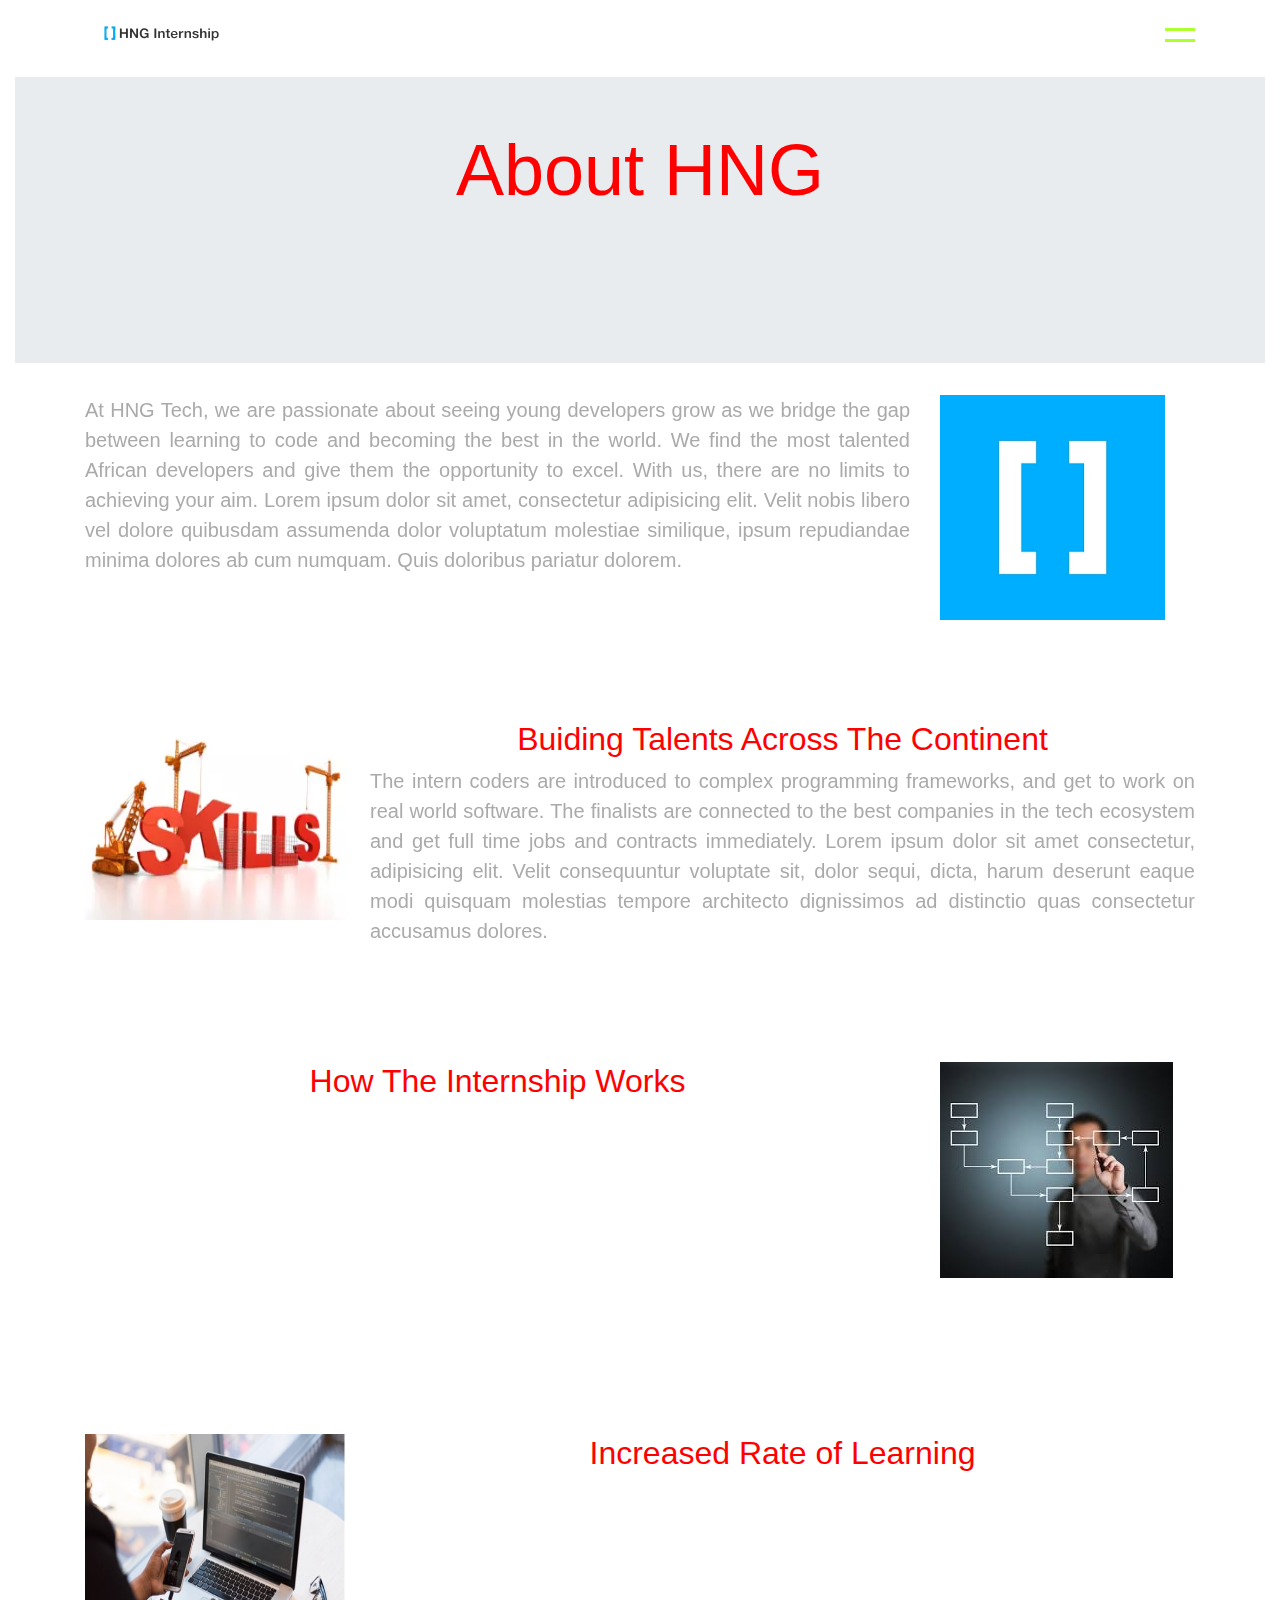
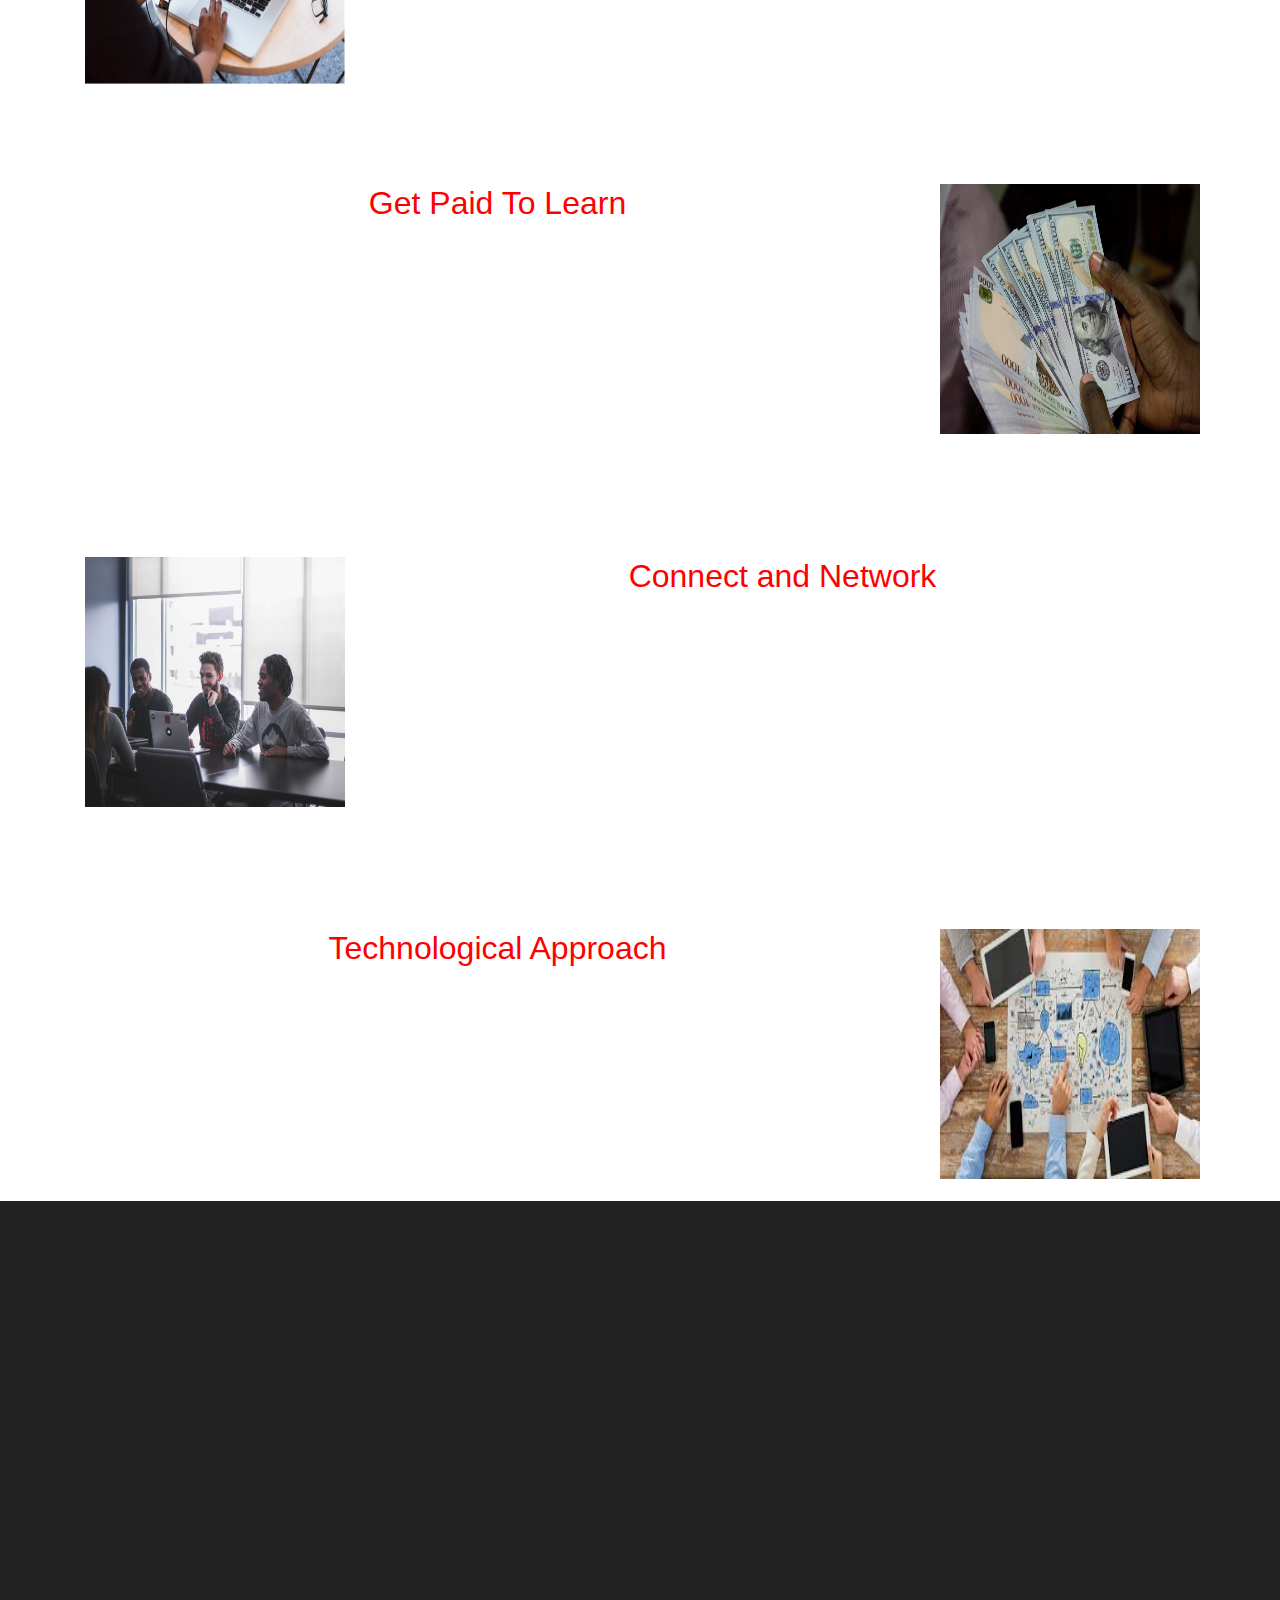
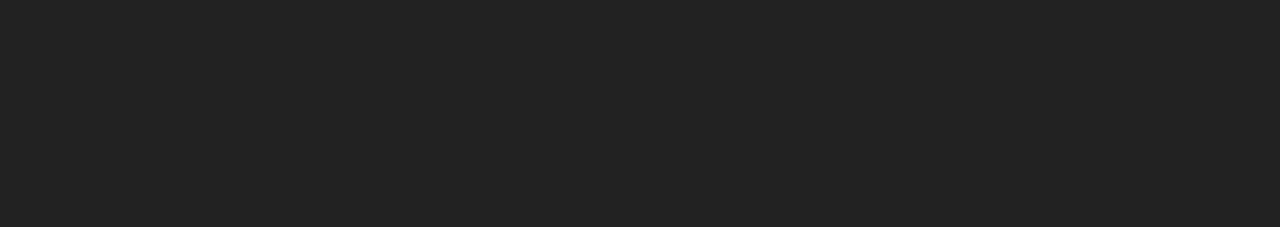
<file: about us/about.html>
<!doctype html>
<html lang="en">
  <head>
    <!-- Required meta tags -->
    <meta charset="utf-8">
    <meta name="viewport" content="width=device-width, initial-scale=1, shrink-to-fit=no">
    <link rel="stylesheet" href="about.css">
    <link rel="stylesheet" href="./assets/aos/aos.css">

    <!-- Bootstrap CSS -->
    <link
      rel="stylesheet"
      href="https://cdnjs.cloudflare.com/ajax/libs/font-awesome/5.13.1/css/all.min.css"
    />
    <link rel="stylesheet" href="https://stackpath.bootstrapcdn.com/bootstrap/4.5.0/css/bootstrap.min.css">

    <title>HNG-About</title>
    <link rel="icon" type="img/png" href="./img/hng-favicon.png" />
    <style>
      .wow:first-child {
        visibility: hidden;
      }
    </style>
  </head>
  <body>
       <!-- Start Header -->
    <header >
        <div class="container">
          <div class="logo">
            <a href=""> <img src="images/log.png" alt="" /></a>
          </div>
          <a href="javascript:void(0)" class="ham-burger">
            <span></span>
            <span></span>
          </a>
          <div class="nav">
            <ul>
              <li><a href="index.html">Home</a></li>
              <li><a href="hngi8.html">HNGI 8.0</a></li>
              <li><a href="team.html">Mentors</a></li>
              <li><a href="about.html">About</a></li>
              <li><a href="contact.html">Contact Us</a></li>
              <li><a href="login form.html">Login</a></li>
              <li><a href="sign-up.html">Join hngi8</a></li>
            </ul>
          </div>
        </div>
      </header>
      <!-- End Header -->
      
    
        <div class="container-fluid">
            <div class="jumbotron jumbotron-fluid">
              <div class="container">
                <h1 class="display-3 title">About HNG</h1>
              </div>
            </div>
      
            <div class="container">
              <div class="row">
                <div class="col-xs-12 col-md-9 col-lg-9">
                  <p class="lead text" data-aos="fade-right">At HNG Tech, we are passionate about seeing young developers grow  as we bridge the gap between learning to code and becoming the best in the world. We find the most talented African developers and give them the opportunity to excel. With us, there are no limits to achieving your aim. Lorem ipsum dolor sit amet, consectetur adipisicing elit. Velit nobis libero vel dolore quibusdam assumenda dolor voluptatum molestiae similique, ipsum repudiandae minima dolores ab cum numquam. Quis doloribus pariatur dolorem.</p>
                </div>
                <div class="col-xs-12 col-md-3 col-lg-3">
                  <img src="./images/bg1.png" alt="" class="image">
                </div>
              </div>
            </div>
   
    

      <div class="container section">
        <div class="row">
          <div class="col-xs-12 col-md-3 col-lg-3">
            <img src="./images/continent.jpg" alt="" width="260" height="200" class="image">
          </div>
          <div class="col-xs-12 col-md-9 col-lg-9">
            <h2 class="display-5 title">Buiding Talents Across The Continent</h2>
            <p class="lead text" data-aos="fade-left">The intern coders are introduced to complex programming frameworks, and get to work on real world software. The finalists are connected to the best companies in the tech ecosystem and get full time jobs and contracts immediately. Lorem ipsum dolor sit amet consectetur, adipisicing elit. Velit consequuntur voluptate sit, dolor sequi, dicta, harum deserunt eaque modi quisquam molestias tempore architecto dignissimos ad distinctio quas consectetur accusamus dolores.</p>
          </div>
        </div>
      </div>

      <div class="container section">
        <div class="row">
          <div class="col-xs-12 col-md-9 col-lg-9">
            <h2 class="display-5 title">How The Internship Works</h2>
            <p class="lead text" data-aos="fade-right">Anyone can join by signing up. No exam needed. Interns are assigned tasks weekly, which helps them learn important concepts quickly. Interns are introduced to complex programming frameworks. Interns get to work on real-world applications that scale. Finalists are connected to the best tech companies for full-time jobs and contracts. Lorem ipsum dolor sit amet consectetur adipisicing elit. Dignissimos pariatur doloribus dicta in repellendus provident aliquid, possimus dolore officiis cupiditate odio aliquam itaque. In unde dicta dolores dolorum ullam maxime.</p>
          </div>
          <div class="col-xs-12 col-md-3 col-lg-3">
            <img src="./images/process.jpg" alt="" class="image">
          </div>
        </div>
      </div>

      <div class="container section">
        <div class="row">
          <div class="col-xs-12 col-md-3 col-lg-3">
            <img src="./images/card-image-1_qmzasp-min.jpg" alt="" width="260" height="250" class="image">
          </div>
          <div class="col-xs-12 col-md-9 col-lg-9">
            <h2 class="display-5 title">Increased Rate of Learning</h2>
            <p class="lead text" data-aos="fade-left">The interns are given tasks that are more focused on real-world experiences, which helps them gain new knowledge at a faster pace. This also helps identify the most committed and driven interns while helping them harness their skills better. Lorem ipsum dolor sit amet consectetur adipisicing elit. Qui tenetur cum architecto veniam excepturi consequuntur consectetur accusamus possimus inventore, debitis quo ratione dolore, doloremque ab autem? Sequi sed omnis deleniti!</p>
          </div>
        </div>
      </div>

      <div class="container section">
        <div class="row">
          <div class="col-xs-12 col-md-9 col-lg-9">
            <h2 class="display-5 title">Get Paid To Learn</h2>
            <p class="lead text" data-aos="fade-right">Interns get paid on a weekly basis based on their performance. This is an opportunity to earn while learning and gaining quality experience. Lorem ipsum, dolor sit amet consectetur adipisicing elit. Quis similique nulla illo maiores voluptatum sint cum neque! Id, voluptate deleniti debitis dicta nihil sit minus iste, ab, corporis nostrum architecto. Lorem ipsum dolor sit amet consectetur adipisicing elit. Dignissimos pariatur doloribus dicta in repellendus provident aliquid, possimus dolore officiis cupiditate odio aliquam itaque. In unde dicta dolores dolorum ullam maxime.</p>
          </div>
          <div class="col-xs-12 col-md-3 col-lg-3">
            <img src="./images/money.jpg" alt="" width="260" height="250" class="image">
          </div>
        </div>
      </div>

      <div class="container section">
        <div class="row">
          <div class="col-xs-12 col-md-3 col-lg-3">
            <img src="./images/network.jpg" alt="" width="260" height="250" class="image">
          </div>
          <div class="col-xs-12 col-md-9 col-lg-9">
            <h2 class="display-5 title">Connect and Network</h2>
            <p class="lead text" data-aos="fade-left">The HNG Internship also serves as a tech community. It is available 24/7 for participants to discuss and network with each other.Lorem ipsum dolor sit amet consectetur adipisicing elit. Qui tenetur cum architecto veniam excepturi consequuntur consectetur accusamus possimus inventore, debitis quo ratione dolore, doloremque ab autem? Sequi sed omnis deleniti! Lorem ipsum dolor sit amet consectetur adipisicing elit. Minus ab blanditiis minima, neque beatae architecto ex maxime. Quibusdam ipsa molestiae harum maxime nesciunt odit delectus accusamus natus! Nisi, voluptatem nulla?</p>
          </div>
        </div>
      </div>

      <div class="container section">
        <div class="row">
          <div class="col-xs-12 col-md-9 col-lg-9">
            <h2 class="display-5 title">Technological Approach</h2>
            <p class="lead text" data-aos="fade-right">We combine technology with a well-proven education system of learning to mentor interns and help them grow which in turn advances the ecosystem. Lorem ipsum, dolor sit amet consectetur adipisicing elit. Quis similique nulla illo maiores voluptatum sint cum neque! Id, voluptate deleniti debitis dicta nihil sit minus iste, ab, corporis nostrum architecto. Lorem ipsum dolor sit amet consectetur adipisicing elit. Dignissimos pariatur doloribus dicta in repellendus provident aliquid, possimus dolore officiis cupiditate odio aliquam itaque. In unde dicta dolores dolorum ullam maxime.</p>
          </div>
          <div class="col-xs-12 col-md-3 col-lg-3">
            <img src="./images/tech.jpg" alt="" width="260" height="250" class="image">
          </div>
        </div>
      </div>
    </div>
     <!-- Start Footer -->
     <section class="contact" id="contact">
        <div class="container">
          <div class="content">
            <div class="box form wow slideInLeft">
              <form action="POST" data-netlify="true">
                 <input type="text"  name="name" placeholder="Enter Your Name" />
                <input type="email" name="email" placeholder="Enter Your Email" />
                <textarea placeholder="Enter Message"></textarea>
                <div class="field">
                    <div data-netlify-recaptcha="true"> </div>
                </div>
                <button type="submit">Send Message</button>
              </form>
            </div>
            <div class="box text wow slideInRight">
              <h2>Get Connected With Us</h2>
              <p class="title-p">
                Lorem ipsum dolor sit amet consectetur adipisicing elit. Ut optio
                impedit et nisi natus, delectus sunt quae modi ipsam, aliquam
                alias adipisci.
              </p>
              <div class="info">
                <ul>
                  <li>
                    <i class="fa fa-map-marker-alt"></i>3 Birrel Avenue Sabo,
                    Yaba, Lagos state
                  </li>
                  <li><i class="fa fa-phone"></i>+234 *** *** *** *</li>
                  <li><i class="fa fa-envelope"></i>hello@hng.tech</li>
                </ul>
              </div>
              <div class="social">
                <a href=""><i class="fab fa-facebook-f"></i></a>
                <a href=""><i class="fab fa-twitter"></i></a>
                <a href=""><i class="fab fa-instagram"></i></a>
                <a href=""><i class="fab fa-youtube"></i></a>
                <a href=""><i class="fab fa-telegram"></i></a>
              </div>
              <div class="copy">
                © 2020, HNG Internship. All rights reserved.
              </div>
            </div>
          </div>
        </div>
      </section>
      <!-- End Footer -->
    <!-- Optional JavaScript -->
    <!-- jQuery first, then Popper.js, then Bootstrap JS -->
    <script src="https://code.jquery.com/jquery-3.5.1.slim.min.js" integrity="sha384-DfXdz2htPH0lsSSs5nCTpuj/zy4C+OGpamoFVy38MVBnE+IbbVYUew+OrCXaRkfj" crossorigin="anonymous"></script>
    <script src="https://cdn.jsdelivr.net/npm/popper.js@1.16.0/dist/umd/popper.min.js" ></script>
    <script src="https://stackpath.bootstrapcdn.com/bootstrap/4.5.0/js/bootstrap.min.js"></script>
    <script src="assets/aos/aos.js"></script>
    <script>
        function myFunction() {
          var x = document.getElementById("myTopnav");
          if (x.className === "topnav") {
            x.className += " responsive";
          } else {
            x.className = "topnav";
          }
        }
      </script>
    <script>
      AOS.init({
        duration: 2000,
      });
    </script>
     <script src="script2.js"></script>
     <script src="wow.min.js"></script>
     <script src="jquery-3.3.1.js"></script>
     <script src="script.js"></script>
     <script>
       wow = new WOW({
         animateClass: "animated",
         offset: 0,
       });
       wow.init();
     </script>
  </body>
</html>
</file>
<file: style.css>
body {
  margin: 0;
  padding: 0;
  overflow-x: hidden;
}

* {
  box-sizing: border-box;
  margin: 0;
  padding: 0;
  font-family: Arial, Helvetica, sans-serif;
}
/* header */
header {
  position: fixed;
  left: 0;
  top: 0;
  width: 100%;
  z-index: 10;
  padding: 15px 15px;
  background-color:#ffffff;
}

header .container {
  display: flex;
  justify-content: space-between;
  align-items: center;
}

header .logo a img {
  width: 50%;
  background-color: #ffffff;
}

header .logo a span {
  color: #c11325;
}

header .nav {
  position: fixed;
  background-color: black;
  width: 280px;
  top: 0;
  right: 0;
  height: 100%;
  z-index: 99;
  padding: 100px 0px 15px;
  -webkit-transform: translateX(100%);
  transform: translateX(100%);
  -webkit-transition: transform 0.5s ease;
  transition: transform 0.5s ease;
}
header .nav.open {
  -webkit-transform: translateX(0);
  transform: translateX(0);
}

header .nav ul {
  list-style: none;
  margin: 0;
  padding: 0px;
}

header .nav ul li {
  display: block;
}

header .nav ul li a {
  text-decoration: none;
  font-size: 30px;
  font-weight: 400;
  color: #ffffff;
  display: block;
  position: relative;
  padding: 15px 30px;
}

header .nav ul li a.active::before {
  content: "";
  position: absolute;
  left: 0px;
  top: 0px;
  height: 100%;
  width: 100%;
  background-color: #000000;
  opacity: 0.2;
  -webkit-transition: width 0.5s ease;
  transition: width 0.5s ease;
  z-index: -1;
}
header .nav ul li a::before {
  content: "";
  position: absolute;
  left: 0px;
  top: 0px;
  height: 100%;
  width: 0px;
  background-color: #000000;
  opacity: 0.2;
  -webkit-transition: width 0.5s ease;
  transition: width 0.5s ease;
  z-index: -1;
}

header .nav ul li a:hover::before {
  width: 100%;
}

header .ham-burger {
  display: inline-block;
  position: relative;
  z-index: 100;
}

header .ham-burger span {
  height: 3px;
  margin-bottom: 8px;
  display: block;
  background-color: greenyellow;
  width: 30px;
  -webkit-transition: transform 0.5s ease;
  transition: transform 0.5s ease;
}
header .ham-burger span:nth-child(1) {
  transform-origin: left top;
}
header .ham-burger span:nth-child(2) {
  transform-origin: left bottom;
}
header .ham-burger.active span:nth-child(1) {
  -webkit-transform: rotate(45deg) translateY(-6px);
  transform: rotate(45deg) translateY(-6px);
}
header .ham-burger.active span:nth-child(2) {
  -webkit-transform: rotate(-45deg) translateY(6px);
  transform: rotate(-45deg) translateY(6px);
}
.container {
  max-width: 1170px;
  margin: auto;
}
/* * Home section */
.home {
  height: 100vh;
  background-image: url(img/gallery/ir.jpg);
  background-size: cover;
  padding: 15px;
  display: flex;
  position: relative;
}
.home .go-down {
  position: absolute;
  bottom: 50px;
  width: 26px;
  height: 40px;
  border: 1px solid #ffffff;
  display: block;
  border-radius: 4px;
  text-align: center;
  left: 50%;
  margin-left: -13px;
}

.home .go-down .fa {
  color: #ffffff;
  -webkit-animation: goDown 1s ease infinite;
  animation: goDown 0.7 s ease infinite;
}

@keyframes goDown {
  0% {
    transform: translateY(0);
    opacity: 0.5;
  }
  100% {
    transform: translateY(10px);
  }
}
@-webkit-keyframes goDown {
}

.home .container {
  display: flex;
  flex-direction: column;
  flex-grow: 1;
}

.home h1 {
  color: #ffffff;
  font-size: 60px;
  font-weight: 700;
  text-transform: capitalize;
  margin: 0;
}

.home h1 span {
  color: #e20c0c;
}

/* About Section */
.about {
  padding: 80px 0px;
  background-color: #ffffff;
}

.about .content {
  display: flex;
}

.about .content .box {
  flex: 0 0 33.33%;
  max-width: 33.33%;
  padding: 15px;
}

.about .content .box .inner {
  background-color: #222222;
}

.about .content .box:nth-child(2) .inner {
  background-color: #c11325;
}

.about .content .box .inner .img img {
  width: 100%;
}

.about .content .box .inner .text {
  padding: 30px;
}

.about .content .box .inner .text h4 {
  font-size: 20px;
  margin: 0;
  padding: 0px 0px 15px;
  font-weight: 700;
  color: #ffffff;
  text-transform: capitalize;
  text-align: center;
}

.about .content .box .inner .text p {
  font-size: 15px;
  line-height: 20px;
  color: #c1c1c1;
  margin: 0;
  text-align: center;
  font-family: sans-serif;
}

/* Service Section */
.service {
  padding: 80px 0px;
  background-color: #c11325;
}

.service .content {
  display: flex;
}

.service .content .box {
  flex: 0 0 50%;
  max-width: 50%;
  padding: 15px;
}

.service .content .text h2 {
  font-size: 30px;
  font-weight: 500;
  color: #ffffff;
  padding: 0 0 20px;
}

.service .content .text p {
  font-size: 15px;
  line-height: 20px;
  color: #c1c1c1;
  margin: 0 0 20px;
  font-family: sans-serif;
}

.service .content .text .btn {
  padding: 10px 30px;
  background-color: #222222;
  color: #ffffff;
  text-decoration: none;
  display: inline-block;
  border: 1px solid transparent;
  -webkit-transition: all 0.5s ease;
  transition: all 0.5s ease;
}

.service .content .text .btn:hover {
  color: #ffffff;
  border: 1px solid #ffffff;
  background-color: transparent;
}

.service .content .accordian-container {
  margin-bottom: 5px;
}

.service .content .accordian-container .head {
  background-color: rgba(0, 0, 0, 0.2);
  position: relative;
  padding: 12px 15px;
  cursor: pointer;
}

.service .content .accordian-container .fa {
  position: absolute;
  right: 10px;
  top: 13px;
  color: #ffffff;
  height: 30px;
  width: 30px;
  text-align: center;
  display: inline-block;
  border-radius: 50%;
}
.service .content .accordian-container .head h4 {
  font-size: 20px;
  margin: 0;
  padding: 0;
  font-weight: 700;
  color: #ffffff;
  text-transform: capitalize;
}

.service .content .accordian-container.active .head {
  background-color: #111111;
}

.service .content .accordian-container .body {
  display: none;
  padding: 15px;
  background-color: #222222;
  border-top: 1px solid #333333;
}

.service .content .accordian-container:nth-child(1) .body {
  display: block;
}

.service .content .accordian-container .body p {
  font-size: 15px;
  line-height: 20px;
  color: #ffffff;
  margin: 0;
  padding: 0;
  font-family: sans-serif;
}

/* Classes Section */
.classes {
  padding: 80px 0px 50px;
  background-color: #ffffff;
}

.classes .content {
  -webkit-display: flex;
  display: flex;
}

.classes .content .box {
  padding: 15px;
  flex: 0 0 50%;
  max-width: 50%;
}

.classes .content .img img {
  width: 100%;
  -webkit-transform: rotateY(180deg);
  transform: rotateY(180deg);
}

.classes .content .text h2 {
  font-size: 30px;
  font-weight: 500;
  color: #222222;
  padding: 0 0 30px;
}

.classes .content .text p {
  font-size: 15px;
  line-height: 20px;
  color: #111111;
  margin: 0 0 20px;
  font-family: sans-serif;
}

.classes .content .class-items .item {
  margin-bottom: 30px;
  display: flex;
}

.classes .content .class-items .item:nth-child(1) {
  background-color: #222222;
}

.classes .content .class-items .item:nth-child(2) {
  background-color: #c11325;
}

.classes .content .class-items .item .item-text {
  padding: 15px;
  display: flex;
  flex-direction: column;
  justify-content: center;
}

.classes .content .class-items .item .item-text h4 {
  font-size: 20px;
  margin: 0;
  padding: 0 0 15px;
  font-weight: 500;
  color: #ffffff;
  text-transform: capitalize;
  text-align: left;
}

.classes .content .class-items .item .item-text p {
  font-size: 15px;
  line-height: 20px;
  color: #ffffff;
  margin: 0;
  padding: 0 0 20px;
  font-family: sans-serif;
  text-align: left;
}

.classes .content .class-items .item .item-text a {
  font-size: 16px;
  text-decoration: none;
  display: inline-block;
}

.classes .content .class-items .item .item-text a {
  color: #ffffff;
}

.classes .content .class-items .item .item-text,
.classes .content .class-items .item .item-img {
  flex: 0 0 50%;
  max-width: 50%;
  position: relative;
}

.classes .content .class-items .item .item-img img {
  width: 100%;
  display: block;
}

.classes .content .class-items .item .item-img .price {
  position: absolute;
  height: 50px;
  width: 60px;
  font-size: 20px;
  font-weight: 500;
  color: #ffffff;
  text-align: center;
  line-height: 50px;
}

.classes .content .class-items .item:nth-child(1) .item-img .price {
  background-color: #c11325;
  left: 0;
  top: 0;
}
.classes .content .class-items .item:nth-child(2) .item-img .price {
  background-color: #222222;
  right: 0;
  top: 0;
}

/* Start Today Section */
.start-today {
  background-color: #222222;
}

.start-today .content {
  display: flex;
  align-items: center;
}

.start-today .content .box {
  flex: 0 0 50%;
  max-width: 50%;
  padding: 0px 15px;
}

.start-today .content .img img {
  width: 110%;
  display: block;
  border-top-left-radius: 20%;
  border-bottom-left-radius: 20%;
}
.start-today .content .img h3 {
  text-align: center;
  margin: 5px;
  font-size: 25px;
  color: #fff;
}
.start-today .content .img p {
  text-align: center;
  margin: 5px;
  font-size: 20px;
  color: #fff;
}
.start-today .content .text h2 {
  font-size: 30px;
  font-weight: 500;
  color: #ffffff;
  padding: 0 0 20px;
}

.start-today .content .text p {
  font-size: 15px;
  line-height: 20px;
  color: #ffffff;
  margin: 0;
  padding: 0 0 20px;
  font-family: sans-serif;
}

.start-today .content .text .btn {
  padding: 8px 30px;
  background-color: #c11325;
  color: #ffffff;
  text-decoration: none;
  display: inline-block;
  border: 1px solid transparent;
  -webkit-transition: all 0.5s ease;
  transition: all 0.5s ease;
}

.start-today .content .text .btn:hover {
  color: #ffffff;
  border-color: #ffffff;
  background-color: transparent;
}

/* Schedule Section */
.schedule {
  padding: 80px 0px;
}

.schedule .content {
  display: flex;
}

.schedule .content .box {
  flex: 0 0 50%;
  max-width: 50%;
  padding: 15px;
}

.schedule .content .text h2 {
  font-size: 30px;
  font-weight: 500;
  color: #111111;
  padding: 0 0 20px;
}
.schedule .content .text p {
  font-size: 15px;
  line-height: 20px;
  color: #111111;
  margin: 0;
  padding: 0 0 20px;
  font-family: sans-serif;
}
.schedule .content .text img {
  width: 100%;
  -webkit-transform: rotateY(180deg);
  transform: rotateY(180deg);
}

.schedule .content .timing .table {
  width: 100%;
  border-collapse: collapse;
}
.schedule .content .timing .table td {
  border: 1px solid #dfdfdf;
  margin-top: 50px;
  padding: 8px;
  font-size: 15px;
  text-align: center;
  color: #222222;
}

.schedule .content .timing .table tr:nth-child(odd) td.day {
  background-color: #444444;
  color: #ffffff;
}
.schedule .content .timing .table tr:nth-child(1) td.day {
  background-color: #c11325;
  color: #ffffff;
}
.schedule .content .timing .table tr:nth-child(even) td.day {
  background-color: #222222;
  color: #ffffff;
}

.schedule .content .timing .table tr td.day {
  color: #ffffff;
  border-color: transparent;
}

/* Gallery Section */
.gallery .content {
  display: flex;
  flex-wrap: wrap;
  margin-bottom: 10%;
}

.gallery .content .box {
  flex: 0 0 50%;
  max-width: 50%;
}

.gallery .content .box img {
  display: block;
  width: 100%;
  -webkit-filter: grayscale(100%);
  filter: grayscale(100%);
  -webkit-transition: filter 0.5s ease;
  transition: all 0.5s ease;
}

.gallery .content .box img:hover {
  -webkit-filter: grayscale(0%);
  filter: grayscale(10%);
}

.gallery h2 {
  font-size: 30px;
  font-weight: 500;
  color: #111111;
  padding: 0 0 20px;
  text-align: center;
}

/* Price Section */

/* Contact Section */
.contact {
  padding: 100px 0px;
  background-color: #222222;
}

.contact .content {
  display: flex;
}

.contact .content .box {
  flex: 0 0 50%;
  max-width: 50%;
  padding: 15px;
}

.contact .content .form input,
.contact .content .form textarea {
  height: 45px;
  width: 100%;
  padding: 6px 12px;
  margin-bottom: 25px;
  background-color: transparent;
  border: 1px solid #ffffff;
  color: #ffffff;
}

.contact .content .form input:focus,
.contact .content .form textarea:focus {
  outline: none;
  border-color: #c11325;
}

.contact .content .form input::placeholder,
.contact .content .form textarea::placeholder {
  color: #ffffff;
}

.contact .content .form textarea {
  height: 100px;
}

.contact .content .form button {
  border: none;
  outline: none;
  box-shadow: none;
  height: 45px;
  padding: 0px 30px;
  background-color: #c11325;
  color: #ffffff;
  font-size: 16px;
  -webkit-transition: all 0.5s ease;
  transition: all 0.5s ease;
  border: 1px solid transparent;
}

.contact .content .form button:hover {
  border-color: #ffffff;
  color: #ffffff;
  background-color: transparent;
}

.contact .content .text h2 {
  font-size: 26px;
  font-weight: 800;
  color: #b30909;
  padding: 0 0 20px;
}

.contact .content .text p {
  font-size: 15px;
  line-height: 20px;
  color: #ffffff;
  margin: 0;
  padding: 0 0 30px;
  font-family: sans-serif;
}

.contact .content .text .info ul {
  list-style: none;
  margin: 0;
  padding: 0;
}

.contact .content .text .info li {
  display: block;
  margin-bottom: 15px;
  color: #ffffff;
  font-size: 15px;
  padding-right: 5px;
  position: relative;
  padding-left: 40px;
  letter-spacing: 1px;
  font-family: "Franklin Gothic Medium", "Arial Narrow", Arial, sans-serif;
}

.contact .content .text .info li i {
  display: inline-block;
  position: absolute;
  left: 0px;
  top: 0px;
  font-size: 20px;
  color: #c11325;
}

.contact .content .text .social {
  padding-top: 30px;
}
.contact .content .text .social a {
  height: 40px;
  width: 40px;
  line-height: 40px;
  text-align: center;
  background-color: #c11325;
  text-decoration: none;
  display: inline-block;
  margin-right: 10px;
  -webkit-transition: all 0.5s ease;
  transition: all 0.5s ease;
  border: 1px solid transparent;
}

.contact .content .text .social a:hover {
  background-color: transparent;
  border-color: #ffffff;
}

.contact .content .text .social a i {
  color: #ffffff;
  font-size: 20px;
}

.contact .content .text .copy {
  border-top: 1px solid #333333;
  margin-top: 30px;
  padding-top: 30px;
  color: #c5c5c5;
  font-size: 15px;
}

/* Responsive */

/* if screen width is less than or equal to 991px then */

@media (max-width: 991px) {
  .home {
    background-position: center;
  }
  .classes .content {
    flex-wrap: wrap;
  }
  .classes .content .box {
    flex: 0 0 100%;
    max-width: 100%;
  }
  .classes .content .img {
    display: none;
  }
  .start-today .content .box {
    padding: 15px;
    /* flex: 0 0 100%;
    max-width: 100%; */
  }
}
/* if screen width is less than or equal to 767px then */

@media (max-width: 767px) {
  .home h1 {
    font-size: 40px;
  }
  .about .content {
    flex-wrap: wrap;
  }
  .about .content .box {
    flex: 0 0 100%;
    max-width: 100%;
  }
  .service .content {
    flex-wrap: wrap;
  }
  .service .content .box {
    flex: 0 0 100%;
    max-width: 100%;
  }
  .classes .content .class-items .item {
    flex-wrap: wrap;
  }
  .classes .content .class-items .item .item-text,
  .classes .content .class-items .item .item-img {
    flex: 0 0 100%;
    max-width: 100%;
  }
  .schedule .content {
    flex-wrap: wrap;
  }
  .schedule .content .box {
    flex: 0 0 100%;
    max-width: 100%;
  }
  .start-today .content {
    flex-wrap: wrap;
  }
  .start-today .content .box {
    flex: 0 0 100%;
    max-width: 100%;
  }
  .gallery .content {
    flex-wrap: wrap;
  }
  .gallery .content .box {
    flex: 0 0 100%;
    max-width: 100%;
  }
  .price-Package .content {
    flex-wrap: wrap;
  }
  .price-Package .content .box {
    flex: 0 0 100%;
    max-width: 100%;
  }
  .contact .content {
    flex-wrap: wrap;
  }
  .contact .content .box {
    flex: 0 0 100%;
    max-width: 100%;
  }
}
/* if screen width is less than or equal to 550px then */

@media (max-width: 550px) {
  .home h1 {
    font-size: 30px;
  }
}
</file>
<file: login.css>
body{
  margin: 0;
  padding: 0;
  font-family: sans-serif;
  background: #34495e;
  
}
/* header */
header {
    position: fixed;
    left: 0;
    top: 0;
    width: 100%;
    z-index: 10;
    padding: 15px 15px;
    background-color:#ffffff;
  }
  
  header .container {
    display: flex;
    justify-content: space-between;
    align-items: center;
  }
  
  header .logo a img {
    width: 50%;
    background-color: #ffffff;
  }
  
  header .logo a span {
    color: #c11325;
  }
  
  header .nav {
    position: fixed;
   background-color: black;
    width: 280px;
    top: 0;
    right: 0;
    height: 100%;
    z-index: 99;
    padding: 100px 0px 15px;
    -webkit-transform: translateX(100%);
    transform: translateX(100%);
    -webkit-transition: transform 0.5s ease;
    transition: transform 0.5s ease;
  }
  header .nav.open {
    -webkit-transform: translateX(0);
    transform: translateX(0);
  }
  
  header .nav ul {
    list-style: none;
    margin: 0;
    padding: 0px;
  }
  
  header .nav ul li {
    display: block;
  }
  
  header .nav ul li a {
    text-decoration: none;
    font-size: 30px;
    font-weight: 400;
    color: #ffffff;
    display: block;
    position: relative;
    padding: 15px 30px;
  }
  
  header .nav ul li a.active::before {
    content: "";
    position: absolute;
    left: 0px;
    top: 0px;
    height: 100%;
    width: 100%;
    background-color: #000000;
    opacity: 0.2;
    -webkit-transition: width 0.5s ease;
    transition: width 0.5s ease;
    z-index: -1;
  }
  header .nav ul li a::before {
    content: "";
    position: absolute;
    left: 0px;
    top: 0px;
    height: 100%;
    width: 0px;
    background-color: #000000;
    opacity: 0.2;
    -webkit-transition: width 0.5s ease;
    transition: width 0.5s ease;
    z-index: -1;
  }
  
  header .nav ul li a:hover::before {
    width: 100%;
  }
  
  header .ham-burger {
    display: inline-block;
    position: relative;
    z-index: 100;
  }
  
  header .ham-burger span {
    height: 3px;
    margin-bottom: 8px;
    display: block;
    background-color: greenyellow;
    width: 30px;
    -webkit-transition: transform 0.5s ease;
    transition: transform 0.5s ease;
  }
  header .ham-burger span:nth-child(1) {
    transform-origin: left top;
  }
  header .ham-burger span:nth-child(2) {
    transform-origin: left bottom;
  }
  header .ham-burger.active span:nth-child(1) {
    -webkit-transform: rotate(45deg) translateY(-6px);
    transform: rotate(45deg) translateY(-6px);
  }
  header .ham-burger.active span:nth-child(2) {
    -webkit-transform: rotate(-45deg) translateY(6px);
    transform: rotate(-45deg) translateY(6px);
  }
  .container {
    max-width: 1170px;
    margin: auto;
  }
.box{
  width: 300px;
  padding: 40px;
  position: absolute;
  top: 50%;
  left: 50%;
  transform: translate(-50%,-50%);
  background: #191919;
  text-align: center;
}
.box h1{
  color: white;
  text-transform: uppercase;
  font-weight: 500;
}
.box input[type = "text"],.box input[type = "password"]{
  border:0;
  background: none;
  display: block;
  margin: 20px auto;
  text-align: center;
  border: 2px solid #3498db;
  padding: 14px 10px;
  width: 200px;
  outline: none;
  color: white;
  border-radius: 24px;
  transition: 0.25s;
}
.box input[type = "text"]:focus,.box input[type = "password"]:focus{
  width: 280px;
  border-color: #2ecc71;
}
.box input[type = "submit"]{
  border:0;
  background: none;
  display: block;
  margin: 20px auto;
  text-align: center;
  border: 2px solid #2ecc71;
  padding: 14px 40px;
  outline: none;
  color: white;
  border-radius: 24px;
  transition: 0.25s;
  cursor: pointer;
}
.box input[type = "submit"]:hover{
  background: #2ecc71;
}
</file>
<file: mentors.css>
/* card */
.mentor .header {
  margin: 10%;
}

.mentor .header h2,
p {
  text-transform: uppercase;
}

.mentor .single-album {
  position: relative;
  overflow: hidden;
}

.album-img {
  position: relative;
  overflow: hidden;
}

.album-img img {
  width: 100%;
  transition: 0.4s;
}

.mentor .single-album :hover .album-img img {
  transform:scale(1.5,1.5) ;
}
/* .card {
    margin: 50px;
}
.card .container {
    height: 100vh;
    width: 95%;
    overflow: hidden;
    background: skyblue;
    background-size: cover;
   margin-bottom: 20px;
}

.card .container  ul {
    padding: 0px;
    margin: 0px;  
}

.card .container ul li {
    list-style: none;
    float: left;
    width: 20%;
    height: 300px;
    background: red;
    margin: 40px 30px 0 40px;
    box-sizing: border-box;
    border: 2px solid white;
}

.card .container ul li:hover {
    opacity: 0.9s;
}

@media screen and (max-width:1200px) {
    .card .container ul li{
        width: 40%;
        margin-left: 40px ;
    }
}

@media screen and (max-width:750px) {
    .card .container ul li{
        width: 100%;
       padding: 0px;
    }

    .card .container ul li {
        float: none;
        margin: 30% auto;
    }
} */

/* footer */
/* .contact {
    padding: 100px 0px;
    background-color: #222222;
  }
  
  .contact .content {
    display: flex;
  }
  
  .contact .content .box {
    flex: 0 0 50%;
    max-width: 50%;
    padding: 15px;
  }
  
  .contact .content .form input,
  .contact .content .form textarea {
    height: 45px;
    width: 100%;
    padding: 6px 12px;
    margin-bottom: 25px;
    background-color: transparent;
    border: 1px solid #ffffff;
    color: #ffffff;
  }
  
  .contact .content .form input:focus,
  .contact .content .form textarea:focus {
    outline: none;
    border-color: #c11325;
  }
  
  .contact .content .form input::placeholder,
  .contact .content .form textarea::placeholder {
    color: #ffffff;
  }
  
  .contact .content .form textarea {
    height: 100px;
  }
  
  .contact .content .form button {
    border: none;
    outline: none;
    box-shadow: none;
    height: 45px;
    padding: 0px 30px;
    background-color: #c11325;
    color: #ffffff;
    font-size: 16px;
    -webkit-transition: all 0.5s ease;
    transition: all 0.5s ease;
    border: 1px solid transparent;
  }
  
  .contact .content .form button:hover {
    border-color: #ffffff;
    color: #ffffff;
    background-color: transparent;
  }
  
  .contact .content .text h2 {
    font-size: 26px;
    font-weight: 800;
    color: #b30909;
    padding: 0 0 20px;
  }
  
  .contact .content .text p {
    font-size: 15px;
    line-height: 20px;
    color: #ffffff;
    margin: 0;
    padding: 0 0 30px;
    font-family: sans-serif;
  }
  
  .contact .content .text .info ul {
    list-style: none;
    margin: 0;
    padding: 0;
  }
  
  .contact .content .text .info li {
    display: block;
    margin-bottom: 15px;
    color: #ffffff;
    font-size: 15px;
    padding-right: 5px;
    position: relative;
    padding-left: 40px;
    letter-spacing: 1px;
    font-family: 'Franklin Gothic Medium', 'Arial Narrow', Arial, sans-serif;
  }
  
  .contact .content .text .info li i {
    display: inline-block;
    position: absolute;
    left: 0px;
    top: 0px;
    font-size: 20px;
    color: #c11325;
  }
  
  .contact .content .text .social {
    padding-top: 30px;
  }
  .contact .content .text .social a {
    height: 40px;
    width: 40px;
    line-height: 40px;
    text-align: center;
    background-color: #c11325;
    text-decoration: none;
    display: inline-block;
    margin-right: 10px;
    -webkit-transition: all 0.5s ease;
    transition: all 0.5s ease;
    border: 1px solid transparent;
  }
  
  .contact .content .text .social a:hover {
    background-color: transparent;
    border-color: #ffffff;
  }
  
  .contact .content .text .social a i {
    color: #ffffff;
    font-size: 20px;
  }
  
  .contact .content .text .copy {
    border-top: 1px solid #333333;
    margin-top: 30px;
    padding-top: 30px;
    color: #c5c5c5;
    font-size: 15px;
  }
  
  @media (max-width: 767px) {
    .contact .content{
        flex-wrap: wrap;
    }
    .contact .content .box{
        flex: 0 0 100%;
        max-width: 100%;
    }
  } */
</file>
<file: team.css>
* {
  margin: 0;
  padding: 0;
  box-sizing: border-box;
}

body {
  margin: 0;
  padding: 0;
}

html {
  font-size: 10px;
  font-family: roboto, sans-serif;
}

/* header */
.head {
  position: fixed;
  left: 0;
  top: 0;
  width: 100%;
  z-index: 10;
  padding: 15px 15px;
  background-color:#ffffff;
}

.head .container {
  display: flex;
  justify-content: space-between;
  align-items: center;
}

.head .logo a img {
  width: 50%;
  background-color: #ffffff;
}

.head .logo a span {
  color: #c11325;
}

.head .nav {
  position: fixed;
  background-color: black;
  width: 280px;
  top: 0;
  right: 0;
  height: 100%;
  z-index: 99;
  padding: 100px 0px 15px;
  -webkit-transform: translateX(100%);
  transform: translateX(100%);
  -webkit-transition: transform 0.5s ease;
  transition: transform 0.5s ease;
}
.head .nav.open {
  -webkit-transform: translateX(0);
  transform: translateX(0);
}

.head .nav ul {
  list-style: none;
  margin: 0;
  padding: 0px;
}

.head .nav ul li {
  display: block;
}

.head .nav ul li a {
  text-decoration: none;
  font-size: 30px;
  font-weight: 400;
  color: #ffffff;
  display: block;
  position: relative;
  padding: 15px 30px;
}

.head .nav ul li a.active::before {
  content: "";
  position: absolute;
  left: 0px;
  top: 0px;
  height: 100%;
  width: 100%;
  background-color: #000000;
  opacity: 0.2;
  -webkit-transition: width 0.5s ease;
  transition: width 0.5s ease;
  z-index: -1;
}
.head .nav ul li a::before {
  content: "";
  position: absolute;
  left: 0px;
  top: 0px;
  height: 100%;
  width: 0px;
  background-color: #000000;
  opacity: 0.2;
  -webkit-transition: width 0.5s ease;
  transition: width 0.5s ease;
  z-index: -1;
}

.head .nav ul li a:hover::before {
  width: 100%;
}

.head .ham-burger {
  display: inline-block;
  position: relative;
  z-index: 100;
}

.head .ham-burger span {
  height: 3px;
  margin-bottom: 8px;
  display: block;
  background-color: greenyellow;
  width: 30px;
  -webkit-transition: transform 0.5s ease;
  transition: transform 0.5s ease;
}
.head .ham-burger span:nth-child(1) {
  transform-origin: left top;
}
.head .ham-burger span:nth-child(2) {
  transform-origin: left bottom;
}
.head .ham-burger.active span:nth-child(1) {
  -webkit-transform: rotate(45deg) translateY(-6px);
  transform: rotate(45deg) translateY(-6px);
}
.head .ham-burger.active span:nth-child(2) {
  -webkit-transform: rotate(-45deg) translateY(6px);
  transform: rotate(-45deg) translateY(6px);
}
.head .container {
  max-width: 1170px;
  margin: auto;
}


section {
  padding: 20rem 0;
  background-color: #efefef;
  margin-bottom: 0;
}

.heading {
  text-transform: uppercase;
  font-size: 3.5rem;
  letter-spacing: 3px;
  margin-right: -3px;
  margin-bottom: 5rem;
  text-align: center;
  color: #333;
  position: relative;
}

.heading::after {
  content: "";
  width: 10rem;
  height: 0.8rem;
  background-color: #45e19f;
  position: absolute;
  bottom: -2rem;
  left: 50%;
  transform: translateX(-50%);
  border-radius: 2rem;
}
.container {
  margin-bottom: 100px;
}
.card-wrapper {
  display: flex;
  align-items: center;
  align-content: center;
  flex-direction: column;
}

.card {
  width: 28rem;
  background-color: #ebeef8;
  display: flex;
  flex-direction: column;
  align-items: center;
  justify-content: center;
  margin: 2rem 0;
  box-shadow: 0.5rem 0.5rem 3rem rgba(0, 0, 0, 0.2);
}

.card .card-img {
  width: 100%;
  height: 26rem;
  object-fit: cover;
  -webkit-clip-path: polygon(0 0, 100% 0, 100% 78%, 0% 100%);
  clip-path: polygon(0 0, 100% 0, 100% 78%, 0% 100%);
}

.profile-img {
  width: 15rem;
  height: 15rem;
  object-fit: cover;
  border-radius: 50%;
  margin-top: -10rem;
  z-index: 999;
  border: 5px soild #ebeef8;
}

.card h1 {
  font-size: 2.5rem;
  color: #333;
  margin: 1.5rem 0;
}

.job-title {
  color: #777;
  font-size: 1.5rem;
  font-weight: 300;
  margin-bottom: 1rem;
}

.about {
  font-size: 1.5rem;
  font-weight: 300;
  font-style: italic;
  text-align: center;
  color: #333;
  margin-bottom: 1rem;
}

.card .btn {
  padding: 1rem 2.5rem;
  background-color: #f81616;
  border-radius: 2rem;
  margin: 1rem 0;
  text-transform: uppercase;
  color: #eee;
  font-size: 1.4rem;
  transition: all 0.5s;
  text-decoration: none;
}

.card .btn:hover {
  transform: translateY(-2px);
  box-shadow: 0.5rem 0.5rem 2rem rgba(0, 0, 0, 0.2);
}

.card .btn:active {
  transform: translateY(0);
  box-shadow: none;
}

.social-media {
  width: 100%;
  list-style: none;
  display: flex;
  justify-content: space-evenly;
  padding: 2rem 0;
  margin-top: 1.5em;
  border-top: 1px solid rgba(0, 0, 0, 0.1);
}

.social-media i {
  font-size: 3rem;
  transition: color 0.5s;
}

.fa-facebook-square {
  color: #3b5999;
}

.fa-twitter-square {
  color: #55acee;
}

.fa-github {
  color: #e6683c;
}

.fa-google-plus-square {
  color: #dd4b39;
}

.fa-facebook-square:hover,
.fa-twitter-square:hover,
.fa-github:hover,
.fa-google-plus-square:hover {
  color: #45e19f;
}

@media screen and (min-width: 700px) {
  .card-wrapper {
    flex-direction: row;
    flex-wrap: wrap;
    justify-content: center;
    align-items: center;
  }

  .card {
    margin: 1rem;
    transition: transform 0.5s;
  }

  @keyframes fadeIn {
    from {
      opacity: 0;
    }
    to {
      opacity: 1;
    }
  }
  .card:nth-child(2) {
    animation: fadeIn 0.5s 0.5s backwards;
  }

  .card:nth-child(1) {
    animation: fadeIn 0.5s 0.1s backwards;
  }

  .card:nth-child(3) {
    animation: fadeIn 0.5s 1.5s backwards;
  }

  .card:nth-child(4) {
    animation: fadeIn 0.5s 2s backwards;
  }
}

.card:hover {
  transform: scale(1.05);
}

/* footer */
.contact {
  padding: 100px 0px;
  background-color: #222222;
}

.contact .content {
  display: flex;
}

.contact .content .box {
  flex: 0 0 50%;
  max-width: 50%;
  padding: 15px;
}

.contact .content .form input,
.contact .content .form textarea {
  height: 45px;
  width: 100%;
  padding: 6px 12px;
  margin-bottom: 25px;
  background-color: transparent;
  border: 1px solid #ffffff;
  color: #ffffff;
}

.contact .content .form input:focus,
.contact .content .form textarea:focus {
  outline: none;
  border-color: #c11325;
}

.contact .content .form input::placeholder,
.contact .content .form textarea::placeholder {
  color: #ffffff;
}

.contact .content .form textarea {
  height: 100px;
}

.contact .content .form button {
  border: none;
  outline: none;
  box-shadow: none;
  height: 45px;
  padding: 0px 30px;
  background-color: #c11325;
  color: #ffffff;
  font-size: 16px;
  -webkit-transition: all 0.5s ease;
  transition: all 0.5s ease;
  border: 1px solid transparent;
}

.contact .content .form button:hover {
  border-color: #ffffff;
  color: #ffffff;
  background-color: transparent;
}

.contact .content .text h2 {
  font-size: 26px;
  font-weight: 800;
  color: #b30909;
  padding: 0 0 20px;
}

.contact .content .text p {
  font-size: 15px;
  line-height: 20px;
  color: #ffffff;
  margin: 0;
  padding: 0 0 30px;
  font-family: sans-serif;
}

.contact .content .text .info ul {
  list-style: none;
  margin: 0;
  padding: 0;
}

.contact .content .text .info li {
  display: block;
  margin-bottom: 15px;
  color: #ffffff;
  font-size: 15px;
  padding-right: 5px;
  position: relative;
  padding-left: 40px;
  letter-spacing: 1px;
  font-family: "Franklin Gothic Medium", "Arial Narrow", Arial, sans-serif;
}

.contact .content .text .info li i {
  display: inline-block;
  position: absolute;
  left: 0px;
  top: 0px;
  font-size: 20px;
  color: #c11325;
}

.contact .content .text .social {
  padding-top: 30px;
}
.contact .content .text .social a {
  height: 40px;
  width: 40px;
  line-height: 40px;
  text-align: center;
  background-color: #c11325;
  text-decoration: none;
  display: inline-block;
  margin-right: 10px;
  -webkit-transition: all 0.5s ease;
  transition: all 0.5s ease;
  border: 1px solid transparent;
}

.contact .content .text .social a:hover {
  background-color: transparent;
  border-color: #ffffff;
}

.contact .content .text .social a i {
  color: #ffffff;
  font-size: 20px;
}

.contact .content .text .copy {
  border-top: 1px solid #333333;
  margin-top: 30px;
  padding-top: 30px;
  color: #c5c5c5;
  font-size: 15px;
}
.contact {
  padding: 100px 0px;
  background-color: #222222;
}

.contact .content {
  display: flex;
}

.contact .content .box {
  flex: 0 0 50%;
  max-width: 50%;
  padding: 15px;
}

.contact .content .form input,
.contact .content .form textarea {
  height: 45px;
  width: 100%;
  padding: 6px 12px;
  margin-bottom: 25px;
  background-color: transparent;
  border: 1px solid #ffffff;
  color: #ffffff;
}

.contact .content .form input:focus,
.contact .content .form textarea:focus {
  outline: none;
  border-color: #c11325;
}

.contact .content .form input::placeholder,
.contact .content .form textarea::placeholder {
  color: #ffffff;
}

.contact .content .form textarea {
  height: 100px;
}

.contact .content .form button {
  border: none;
  outline: none;
  box-shadow: none;
  height: 45px;
  padding: 0px 30px;
  background-color: #c11325;
  color: #ffffff;
  font-size: 16px;
  -webkit-transition: all 0.5s ease;
  transition: all 0.5s ease;
  border: 1px solid transparent;
}

.contact .content .form button:hover {
  border-color: #ffffff;
  color: #ffffff;
  background-color: transparent;
}

.contact .content .text h2 {
  font-size: 26px;
  font-weight: 800;
  color: #b30909;
  padding: 0 0 20px;
}

.contact .content .text p {
  font-size: 15px;
  line-height: 20px;
  color: #ffffff;
  margin: 0;
  padding: 0 0 30px;
  font-family: sans-serif;
}

.contact .content .text .info ul {
  list-style: none;
  margin: 0;
  padding: 0;
}

.contact .content .text .info li {
  display: block;
  margin-bottom: 15px;
  color: #ffffff;
  font-size: 15px;
  padding-right: 5px;
  position: relative;
  padding-left: 40px;
  letter-spacing: 1px;
  font-family: "Franklin Gothic Medium", "Arial Narrow", Arial, sans-serif;
}

.contact .content .text .info li i {
  display: inline-block;
  position: absolute;
  left: 0px;
  top: 0px;
  font-size: 20px;
  color: #c11325;
}

.contact .content .text .social {
  padding-top: 30px;
}
.contact .content .text .social a {
  height: 40px;
  width: 40px;
  line-height: 40px;
  text-align: center;
  background-color: #c11325;
  text-decoration: none;
  display: inline-block;
  margin-right: 10px;
  -webkit-transition: all 0.5s ease;
  transition: all 0.5s ease;
  border: 1px solid transparent;
}

.contact .content .text .social a:hover {
  background-color: transparent;
  border-color: #ffffff;
}

.contact .content .text .social a i {
  color: #ffffff;
  font-size: 20px;
}

.contact .content .text .copy {
  border-top: 1px solid #333333;
  margin-top: 30px;
  padding-top: 30px;
  color: #c5c5c5;
  font-size: 15px;
}
@media (max-width: 767px) {
  .contact .content {
    flex-wrap: wrap;
  }
  .contact .content .box {
    flex: 0 0 100%;
    max-width: 100%;
  }
}
</file>
<file: about us/about.css>
* {
  margin: 0;
  padding: 0;
  box-sizing: border-box;
  font-family: Arial, Helvetica, sans-serif;
}
/*header */
header {
  position: fixed;
  left: 0;
  top: 0;
  width: 100%;
  z-index: 10;
  padding: 15px 15px;
  background-color: #ffffff;
}

header .container {
  display: flex;
  justify-content: space-between;
  align-items: center;
}

header .logo a img {
  width: 50%;
}

header .logo a span {
  color: #c11325;
}

header .nav {
  position: fixed;
  background-color: black;
  width: 280px;
  top: 0;
  right: 0;
  height: 100%;
  z-index: 99;
  padding: 100px 0px 15px;
  -webkit-transform: translateX(100%);
  transform: translateX(100%);
  -webkit-transition: transform 0.5s ease;
  transition: transform 0.5s ease;
}
header .nav.open {
  -webkit-transform: translateX(0);
  transform: translateX(0);
}

header .nav ul {
  list-style: none;
  margin: 0;
  padding: 0px;
}

header .nav ul li {
  display: block;
}

header .nav ul li a {
  text-decoration: none;
  font-size: 30px;
  font-weight: 400;
  color: #ffffff;
  display: block;
  position: relative;
  padding: 15px 30px;
}

header .nav ul li a.active::before {
  content: "";
  position: absolute;
  left: 0px;
  top: 0px;
  height: 100%;
  width: 100%;
  background-color: #000000;
  opacity: 0.2;
  -webkit-transition: width 0.5s ease;
  transition: width 0.5s ease;
  z-index: -1;
}
header .nav ul li a::before {
  content: "";
  position: absolute;
  left: 0px;
  top: 0px;
  height: 100%;
  width: 0px;
  background-color: #000000;
  opacity: 0.2;
  -webkit-transition: width 0.5s ease;
  transition: width 0.5s ease;
  z-index: -1;
}

header .nav ul li a:hover::before {
  width: 100%;
}

header .ham-burger {
  display: inline-block;
  position: relative;
  z-index: 100;
}

header .ham-burger span {
  height: 3px;
  margin-bottom: 8px;
  display: block;
  background-color: greenyellow;
  width: 30px;
  -webkit-transition: transform 0.5s ease;
  transition: transform 0.5s ease;
}
header .ham-burger span:nth-child(1) {
  transform-origin: left top;
}
header .ham-burger span:nth-child(2) {
  transform-origin: left bottom;
}
header .ham-burger.active span:nth-child(1) {
  -webkit-transform: rotate(45deg) translateY(-6px);
  transform: rotate(45deg) translateY(-6px);
}
header .ham-burger.active span:nth-child(2) {
  -webkit-transform: rotate(-45deg) translateY(6px);
  transform: rotate(-45deg) translateY(6px);
}

.jumbotron {
    margin-top: 5%;
  height: 3rem;
  background-position: center center;
  height: 300px;
}

.container-fluid {
  margin-top: 10px;
}
.title {
  color: #ff0000;
  text-align: center;
}

.text {
  color: #aaa;
  text-align: justify;
}

.section {
  margin-top: 100px;
}

.image {
  transition-property: border-radius, transform;
  transition-duration: 1s;
}

.image:hover {
  border-radius: 50%;
  transform: rotateY(180deg);
}

/* footer */
.contact {
  padding: 100px 0px;
  background-color: #222222;
}

.contact .content {
  display: flex;
}

.contact .content .box {
  flex: 0 0 50%;
  max-width: 50%;
  padding: 15px;
}

.contact .content .form input,
.contact .content .form textarea {
  height: 45px;
  width: 100%;
  padding: 6px 12px;
  margin-bottom: 25px;
  background-color: transparent;
  border: 1px solid #ffffff;
  color: #ffffff;
}

.contact .content .form input:focus,
.contact .content .form textarea:focus {
  outline: none;
  border-color: #c11325;
}

.contact .content .form input::placeholder,
.contact .content .form textarea::placeholder {
  color: #ffffff;
}

.contact .content .form textarea {
  height: 100px;
}

.contact .content .form button {
  border: none;
  outline: none;
  box-shadow: none;
  height: 45px;
  padding: 0px 30px;
  background-color: #c11325;
  color: #ffffff;
  font-size: 16px;
  -webkit-transition: all 0.5s ease;
  transition: all 0.5s ease;
  border: 1px solid transparent;
}

.contact .content .form button:hover {
  border-color: #ffffff;
  color: #ffffff;
  background-color: transparent;
}

.contact .content .text h2 {
  font-size: 26px;
  font-weight: 800;
  color: #b30909;
  padding: 0 0 20px;
}

.contact .content .text p {
  font-size: 15px;
  line-height: 20px;
  color: #ffffff;
  margin: 0;
  padding: 0 0 30px;
  font-family: sans-serif;
}

.contact .content .text .info ul {
  list-style: none;
  margin: 0;
  padding: 0;
}

.contact .content .text .info li {
  display: block;
  margin-bottom: 15px;
  color: #ffffff;
  font-size: 15px;
  padding-right: 5px;
  position: relative;
  padding-left: 40px;
  letter-spacing: 1px;
  font-family: "Franklin Gothic Medium", "Arial Narrow", Arial, sans-serif;
}

.contact .content .text .info li i {
  display: inline-block;
  position: absolute;
  left: 0px;
  top: 0px;
  font-size: 20px;
  color: #c11325;
}

.contact .content .text .social {
  padding-top: 30px;
}
.contact .content .text .social a {
  height: 40px;
  width: 40px;
  line-height: 40px;
  text-align: center;
  background-color: #c11325;
  text-decoration: none;
  display: inline-block;
  margin-right: 10px;
  -webkit-transition: all 0.5s ease;
  transition: all 0.5s ease;
  border: 1px solid transparent;
}

.contact .content .text .social a:hover {
  background-color: transparent;
  border-color: #ffffff;
}

.contact .content .text .social a i {
  color: #ffffff;
  font-size: 20px;
}

.contact .content .text .copy {
  border-top: 1px solid #333333;
  margin-top: 30px;
  padding-top: 30px;
  color: #c5c5c5;
  font-size: 15px;
}
.contact {
  padding: 100px 0px;
  background-color: #222222;
}

.contact .content {
  display: flex;
}

.contact .content .box {
  flex: 0 0 50%;
  max-width: 50%;
  padding: 15px;
}

.contact .content .form input,
.contact .content .form textarea {
  height: 45px;
  width: 100%;
  padding: 6px 12px;
  margin-bottom: 25px;
  background-color: transparent;
  border: 1px solid #ffffff;
  color: #ffffff;
}

.contact .content .form input:focus,
.contact .content .form textarea:focus {
  outline: none;
  border-color: #c11325;
}

.contact .content .form input::placeholder,
.contact .content .form textarea::placeholder {
  color: #ffffff;
}

.contact .content .form textarea {
  height: 100px;
}

.contact .content .form button {
  border: none;
  outline: none;
  box-shadow: none;
  height: 45px;
  padding: 0px 30px;
  background-color: #c11325;
  color: #ffffff;
  font-size: 16px;
  -webkit-transition: all 0.5s ease;
  transition: all 0.5s ease;
  border: 1px solid transparent;
}

.contact .content .form button:hover {
  border-color: #ffffff;
  color: #ffffff;
  background-color: transparent;
}

.contact .content .text h2 {
  font-size: 26px;
  font-weight: 800;
  color: #b30909;
  padding: 0 0 20px;
}

.contact .content .text p {
  font-size: 15px;
  line-height: 20px;
  color: #ffffff;
  margin: 0;
  padding: 0 0 30px;
  font-family: sans-serif;
}

.contact .content .text .info ul {
  list-style: none;
  margin: 0;
  padding: 0;
}

.contact .content .text .info li {
  display: block;
  margin-bottom: 15px;
  color: #ffffff;
  font-size: 15px;
  padding-right: 5px;
  position: relative;
  padding-left: 40px;
  letter-spacing: 1px;
  font-family: "Franklin Gothic Medium", "Arial Narrow", Arial, sans-serif;
}

.contact .content .text .info li i {
  display: inline-block;
  position: absolute;
  left: 0px;
  top: 0px;
  font-size: 20px;
  color: #c11325;
}

.contact .content .text .social {
  padding-top: 30px;
}
.contact .content .text .social a {
  height: 40px;
  width: 40px;
  line-height: 40px;
  text-align: center;
  background-color: #c11325;
  text-decoration: none;
  display: inline-block;
  margin-right: 10px;
  -webkit-transition: all 0.5s ease;
  transition: all 0.5s ease;
  border: 1px solid transparent;
}

.contact .content .text .social a:hover {
  background-color: transparent;
  border-color: #ffffff;
}

.contact .content .text .social a i {
  color: #ffffff;
  font-size: 20px;
}

.contact .content .text .copy {
  border-top: 1px solid #333333;
  margin-top: 30px;
  padding-top: 30px;
  color: #c5c5c5;
  font-size: 15px;
}
@media (max-width: 767px) {
  .contact .content {
    flex-wrap: wrap;
  }
  .contact .content .box {
    flex: 0 0 100%;
    max-width: 100%;
  }
}
</file>
